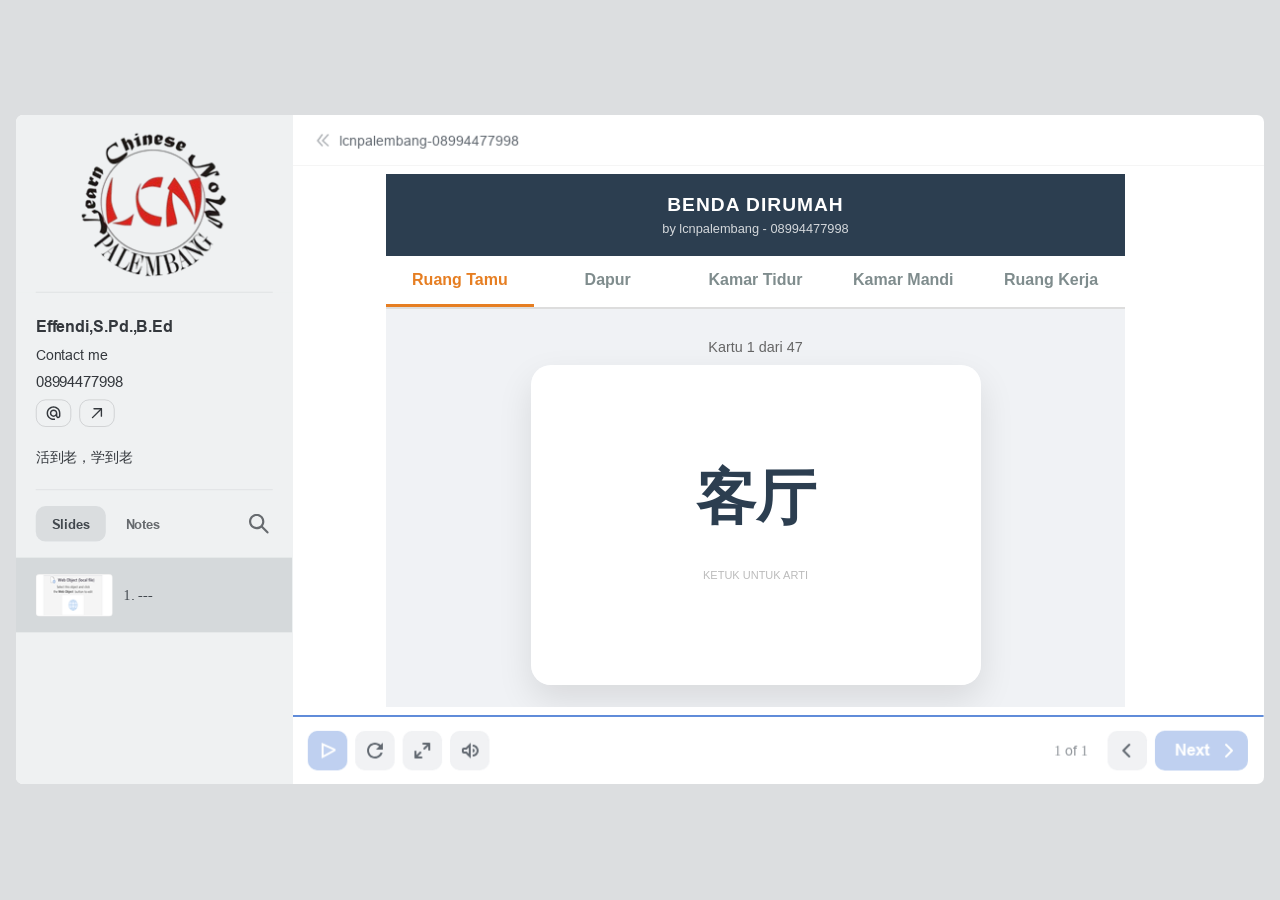
<file: index.html>
<!DOCTYPE html>
<!-- Created with iSpring --><!-- 1256 684 --><!--version 11.7.0.5 --><!--type html --><!--mainFolder ./ -->
<html style=background-color:#dcdee0;>
<head>
    <meta http-equiv="Content-Type" content="text/html;charset=utf-8"/><meta name="viewport" content="width=device-width,initial-scale=1,minimum-scale=1,maximum-scale=1,user-scalable=no"/><meta name="format-detection" content="telephone=no"/><meta name="apple-mobile-web-app-capable" content="yes"/><meta name="apple-mobile-web-app-status-bar-style" content="black"/><meta http-equiv="X-UA-Compatible" content="IE=edge"/><meta name="msapplication-tap-highlight" content="no"/><title>KOSAKATA BENDA</title><link rel="apple-touch-icon-precomposed" href="data/apple-touch-icon.png"/><link rel="shortcut icon" type="image/ico" href="data/favicon.ico"/><style>body {background-color:#dcdee0;}#spr0_4afc98 {display:none;}</style>
    
    
    <style>
		#playerView {
			position:absolute;
			-webkit-tap-highlight-color:rgba(0,0,0,0);
			-webkit-user-select:none;
			-moz-user-select:none;
			-webkit-touch-callout:none;
			-webkit-user-drag:none;
		}
		#playerView * {
			position:absolute;
		}
		#preloader {
			width: 50px;
			height: 50px;
			position: absolute;
			top: 0;
			left: 0;
			bottom: 0;
			right: 0;
			margin: auto;
			border-radius: 10px;
			background-color: rgba(0, 0, 0, 0.5);
		}

		#preloader::after {
			content: '';
			position: absolute;
			background: url([data-uri]);
			background-size: cover;
			top: 0;
			left: 0;
			bottom: 0;
			right: 0;
			animation: preloader_spin 1s infinite linear;
			-webkit-animation: preloader_spin 1s infinite linear;
		}

		@keyframes preloader_spin { 0% {transform: rotate(0deg);} 100% {transform: rotate(360deg);} }
		@-webkit-keyframes preloader_spin { 0% {-webkit-transform: rotate(0deg);} 100% {-webkit-transform: rotate(360deg);}}
    </style>
</head>
<body>
	<div id="preloader"></div>
	<script src="data/browsersupport.js?33B08F51"></script>
	<script src="data/player.js?33B08F51"></script>
    <div id="content"></div>
    <div id="spr0_4afc98"></div>
    <script>
		document.addEventListener("DOMContentLoaded", () => (function(startup){
			function start(savedPresentationState)
			{
				var presInfo = "eNq9WVtz4sgV/isqpabyYjMIgwHnIZGEsFWWEYuEPZOZLZVAjekdIbG64PVOUbV5y0N+x76lKg95S35NqjaVt/yFnNMtgYQAX2Y2vgHdX5/+zrVPy59FKl6In9VW+1xpNeXTriwpp021r512mt3OqaxJDa2vtRtKp7sWT8QEwNemJV/Ltiwo2qAnw+AUR/1psHR9spi4wf1pvdPtNpvtdrfbgfkH8aJ7Xj8R5+JFqwmvU4BPw4hYy8hpdqWzbkMC1HIlXjTq0vmJmCIlGscpTYgjSbV2re60focQ8eLDZzGAWW02I4FHT6za0KudKDXNg+nvYEINg8SdJsKCwMAEBv7993/88ue//eenP/33n3/55a8/8/eclDhPkmV88fHtx7cTmtT8x49vi1oAiOwo9of7hUv92jRccDZiUdH1tyeiKl58Fn38gzp4buKCzPA+rC2ZPNhUyiwhtc7Xz2SB5nUmvht8EteME7PBZ/ET/oGPSZSSE9HdGGe5hEUx+wiQswaz+Mz1Y8KG2bv1t+sTjg7iErp5HL0so8+ekJ0U0dIT6OVxNKq5Bc/KRM4ZmFuiKtkvg1vHwasiuHOcc7yPxmE02cPjMHpWQnefQE9K6PZx9CotoZ/QcuUV0VkOH0QnJd7t+n5rA1xclCIY4zwW12uWWp8xoPm4vxsFJ2KEwYXZ4CJylktd5/uiKCChY207lxvnbaWjnLZ7nf5ps9U6P1W0VvO0Xm/KitJS64qirjnjLGNjn3pEqn2Hvp3ujk6Zy+1yjifzxUTaJnm7w3K8eQaEvA170KN+slVryT4Sxhff1+p1iU03a+1mt91sSY1Os9VutBvkVJKwutDMLB++zUzHlfWyxXX+1cxW85LADU3ZO9CRiYjn7pLE2ZDF5d3yl8fs5RN/[base64]/8dAW2awEzs8J2HkkWjkejSFEJOwUoV+GMUsz2JId8WdfrqPwjTwcIhNgha/0fp9qd8APcKlO6UJJA1kW/K4xH7BMg29x0oTCtDgGCdBspUjTxO6IiVpvVav21NeJe0qXJGoLKynNbTWC4TZ5IekJAHs2jnrvVDCHrWaDbC/9kI5VYWeL8aARutLHLZ07w85vKf2NK3+1HrffSTRAQl99vUsCRWPnEvnnfaTu0d04UaPSpokYXCARKvfUXrd1wmqeqZVb7cV5UXSWL59KSUm5GvQqRj6eU7aFVGl8iw5MZmGgfeUyzBu+83XiqpS01r4/UJ5Vbe9itYBx72G0utyZI+QKp1nSFrjQREkUegP3YCw+17grui9m9AwuAk9hE4eLWwYsVlcRuF9ROJYcdlOJHAnPvHyQ2nB8ay9tOmC+DRg14R5+GC4E+Jvmt4VjSkszE9XhlBVrsq2RYbBAeiVD2d9N4yaacJEF5FDKDhDN41JEYiDEwihkZuQPdKHEVlVpY/IAw284ghTf5AuJiSKK+Nm4D9WhaD6UWmz29BPF0Tlxj5kiBlM990F9R8LLcaCBjT+RAM1jZNwQX9kvtHKpg+5STZOnNP7uQ+/yS0lD8TTYFdKNuQXqZ9Qn6zIhkjAtNuBxcSNpvPNpWYOmMCluRtZE+5tt0Ql5cQgs6RoCDzKip8HYULivc4suA1CDE5REunBLNw7cQsbhxvz7loxoYm/5TVhzol5/599yHlmAqZhGsUQsrDstiirqMKBvSDnYoq+F6WahJmp455DxZFVVbMsXTE0Rx7psmPIimY4iqxeO7bpKNqlPoBFl6GQwM+cCBNyT4OABvdCOGMDLI3A/YdlmbZt3jhDeaAZIEoJQbWFgKl5ZNFAvtUvZVs3B44yhvUDuDWJg03KC7m1joiwNNvWB5e4UJ5OoRrQCfWhvAgWSRJQ4PhiKDsa1p+ntLPN4UY1O1zu12vc001QaTTiGrGVSCv1aCgEbhQxpSrrCkYYaO/szBJoCCzGR9DDkXa7RWP9oGFa1de61geONpAZx2xYN3T7vXNjMu3tNAoEsLZbsh+rn8dkDczRjWyUhcxmz5YC7C1tYGsjZ3hl2ibXgCeUsJyHcLOtLENvOQPH7DuqOR7YueOEN9nM+EbRRm8wZN/Ypi1n/rXeVCTdwvA+V7FMPuKqOxn43sija66COtJgoOfc6fYVPiSNCJR2T3igyVygFjQ0kD9k5fopj+Y8O7lU25bVqxuwgNMz1TF7Y40VW7cNNGcvnKbYvFfAfR0tsQX2oXRWQPqNfFlCDek0SaMq0NAH10WcQYNPFRC3VgHFCx6D5SVEHg6zUNwYE6oJHnccp6oOyBqD7/owZc5mO8MYwWZQHsy341WaT5kDe2QaPBcd1TAtML8qD9GL1jGo9k4H240NiAnwmobbaT/QRJilvi/[base64]/V78SLaYTbXIjUl0EOLIhpGjBNf39wGv9MsrA365k67y7mi/1CELvWEeclnJlC3rzhyhxTVWMZkJ3Dh+gMsA2noFnRa3QdEwmSX0gWqCH1W7KEcPpmB3Mk02cjZo2FFmzsn8Dux65p1j83i3Q8H1Vm4wJSUnM+efgAc3AQFkKJJ1pwUuN1BbsVgp5jsIJpbC1QnzGrPmujrxXsOsf5/nfOFwhNjMo4oF5vswFaYuhob/yK3DCCIlgV2gavtEWNo3Y7C4LhsvEIFpyuoinC4aL2VZicLgXhLiZThwgdZDT38z1v/o9GUo7b0d4+Kec3dFgt9yv0DUo4W/T+mPGOVx8fyDhdq7N4IbeEgTFhx0S20vgVIuP+Fk8GXVwUd5Hd4Tg/AFGz6CSQJCWJijSV68saVCBzOCXu0lFod7EjnFuvs1zb5h8hVM/xTB45t/DR88n0HW+KmmYchDqJmKjplvwfVG8Ekc7+I0OCRYUcV/[base64]/30cwm6K5ijmDn8JN4DhXDBxGDnC9T3YNtYVmC48UYwDYp35bxptiqOTifswUC8i9tpkG1Z4TQKJtkwwcmsq9wqlj8dw3kdYuOVvRWeb3t7KzfhDk7oIi9ojHrmje29wWKtahym0XRLaAvEaxQkG2tyME6LrVcRlzuhqHdh+kBXXYRsMzsrAduLJnumwxdAj7/phA1T7vHG0AhdD2htwonfhbK0gIDlnwvhumJ3o/X6f5dRHJA=";
				PresentationPlayer.start(presInfo, "content", "playerView", onPlayerInit, savedPresentationState);
				function onPlayerInit(player)
				{
					(function(player){
	(function(player)
{
	function findConnector(win)
	{
		var retries = 0;
		while (!win.ispringPresentationConnector && win.parent && win.parent != win)
		{
			++retries;
			if (retries > 7)
			{
				return null;
			}

			win = win.parent;
		}
		return win.ispringPresentationConnector;
	}

	function getConnector()
	{
		var api = findConnector(window);
		if (!api && window.opener && (typeof(window.opener) != "undefined"))
		{
			api = findConnector(window.opener);
		}
		return api;
	}

	try
	{
		var connector = getConnector();
		if (connector)
		{
			connector.register(player);
		}
	}
	catch (e) {}
})(player);

})(player);

					var preloader = document.getElementById("preloader");
					preloader.parentNode.removeChild(preloader);
				}
			}

			if (startup)
				startup(start);
			else
				start();
		})());
    </script>
</body>
</html>
</file>
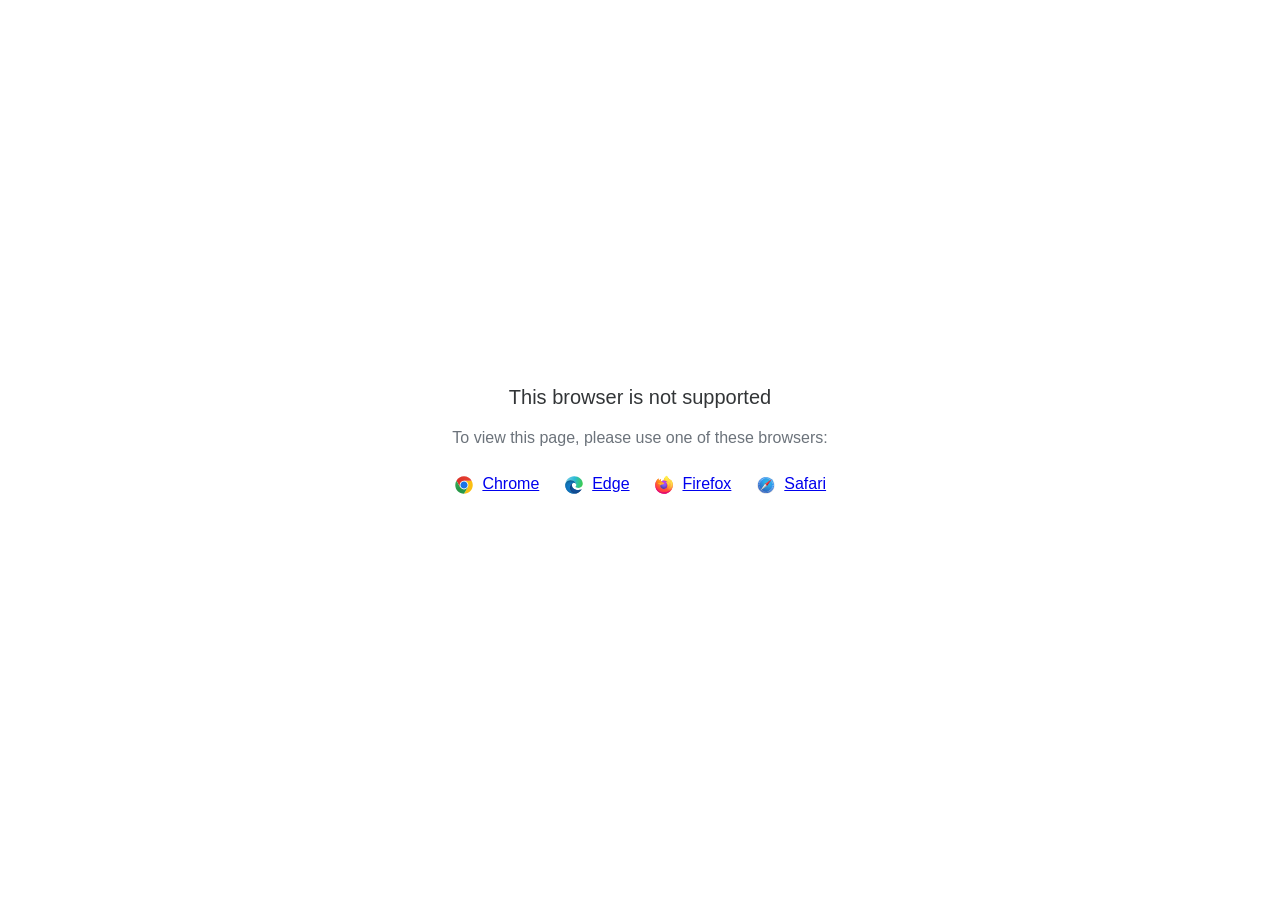
<file: data/html5-unsupported.html>
<html>
<head>
    <meta http-equiv="Content-Type" content="text/html;charset=utf-8"/>
    <meta name="viewport" content="width=device-width,initial-scale=1,maximum-scale=1">
    <meta name="format-detection" content="telephone=no">
    <meta name="apple-mobile-web-app-capable" content="yes">
    <meta name="apple-mobile-web-app-status-bar-style" content="black">
    <meta http-equiv="X-UA-Compatible" content="IE=edge">
    <meta name="msapplication-tap-highlight" content="no" />
    <title>Page Not Available</title>
    <style>
        body {
            background: #fff;
        }

        .banner {
            position: absolute;
            top: 50%;
            left: 50%;
            margin-left: -235px;
            margin-top: -67px;
            width: 470px;
            text-align: center;
            font-family: Roboto, Arial, Helvetica, sans-serif;
        }

        .title {
            margin-bottom: 16px;
            font-size: 20px;
            font-weight: 500;
            color: #323537;
            line-height: 28px;
        }

        .text {
            margin-bottom: 26px;
            font-size: 16px;
            color: #6C737B;
            line-height: 22px;
        }

        .browsers svg, .browsers a {
            display: inline-block;
            vertical-align: top;
        }

        .browsers a {
            font-size: 16px;
            margin-right: 20px;
            margin-left: 4px;
        }

        .browsers :last-child {
            margin-right: 0;
        }
    </style>
</head>
<body>
    <div class="banner">
        <div class="title">This browser is not supported</div>
        <div class="text">To view this page, please use one of these browsers:</div>
        <div class="browsers">
            <svg width="20" height="20" viewBox="0 0 20 20" fill="none" xmlns="http://www.w3.org/2000/svg">
                <path d="M10.0001 10.0001L13.789 12.1875L10.0001 18.7501C14.8326 18.7501 18.7501 14.8326 18.7501 10.0001C18.7501 8.40581 18.3216 6.91244 17.5766 5.625H10L10.0001 10.0001Z" fill="#FBBF12"/>
                <path d="M9.99999 1.25C6.76136 1.25 3.93585 3.01077 2.42285 5.6261L6.21103 12.1876L9.99999 10.0001V5.62507H17.5766C16.0634 3.01039 13.2382 1.25 9.99999 1.25Z" fill="url(#paint0_linear_579_2699)"/>
                <path d="M1.25005 10C1.25005 14.8325 5.16742 18.75 10 18.75L13.789 12.1875L10 10L6.21109 12.1875L2.42291 5.62598C1.67833 6.91306 1.25 8.40588 1.25 9.99988" fill="url(#paint1_linear_579_2699)"/>
                <path d="M14.3751 10.0001C14.3751 12.4163 12.4163 14.3751 10.0001 14.3751C7.58381 14.3751 5.625 12.4163 5.625 10.0001C5.625 7.58381 7.58381 5.625 10.0001 5.625C12.4163 5.625 14.3751 7.58381 14.3751 10.0001Z" fill="white"/>
                <path d="M13.5548 10.0001C13.5548 11.9633 11.9633 13.5548 10.0001 13.5548C8.03686 13.5548 6.44531 11.9633 6.44531 10.0001C6.44531 8.03686 8.03686 6.44531 10.0001 6.44531C11.9633 6.44531 13.5548 8.03686 13.5548 10.0001Z" fill="#1A73E8"/>
                <defs>
                    <linearGradient id="paint0_linear_579_2699" x1="5.04786" y1="6.71874" x2="12.965" y2="6.71874" gradientUnits="userSpaceOnUse">
                        <stop stop-color="#DB3328"/>
                        <stop offset="1" stop-color="#E53D30"/>
                    </linearGradient>
                    <linearGradient id="paint1_linear_579_2699" x1="4.58454" y1="7.18406" x2="7.82938" y2="12.8043" gradientUnits="userSpaceOnUse">
                        <stop stop-color="#32A651"/>
                        <stop offset="1" stop-color="#279847"/>
                    </linearGradient>
                </defs>
            </svg>
            <a href="https://www.google.com/chrome">Chrome</a>
            <svg width="20" height="20" viewBox="0 0 20 20" fill="none" xmlns="http://www.w3.org/2000/svg">
                <path d="M12.2449 9.92045C12.2449 8.25 10.5088 5.36648 6.59777 5.36648C2.68671 5.36648 1.25 8.62784 1.25 10.0199C1.25 5.0483 5.30074 1.25 10.1097 1.25C14.9188 1.25 18.75 4.84943 18.75 8.50852C18.75 11.7699 16.2956 12.9034 14.3002 12.9034C12.9832 12.9034 11.4866 12.4659 11.4866 11.7699C11.4866 11.233 12.2449 11.233 12.2449 9.92045Z" fill="url(#paint0_linear_579_2709)"/>
                <path d="M6.59777 5.36646C10.5088 5.36646 12.2449 8.24998 12.2449 9.92043C12.2449 9.93342 12.2448 9.94627 12.2446 9.95901C12.2249 8.84657 11.4738 7.79259 9.99002 7.79259C8.11431 7.79259 5.5801 10.338 5.91933 13.5C6.19087 16.031 8.33381 19.4261 12.9832 18.2329C12.9832 18.2329 12.1052 18.75 9.6508 18.75C5.30074 18.75 1.25 14.7727 1.25 10.2187C1.25 10.0981 1.25184 9.97975 1.25555 9.8637C1.35584 8.39889 2.82648 5.36646 6.59777 5.36646Z" fill="url(#paint1_linear_579_2709)"/>
                <path d="M6.59777 5.36646C10.5088 5.36646 12.2449 8.24998 12.2449 9.92043C12.2449 9.93342 12.2448 9.94627 12.2446 9.95901C12.2249 8.84657 11.4738 7.79259 9.99002 7.79259C8.11431 7.79259 5.5801 10.338 5.91933 13.5C6.19087 16.031 8.33381 19.4261 12.9832 18.2329C12.9832 18.2329 12.1052 18.75 9.6508 18.75C5.30074 18.75 1.25 14.7727 1.25 10.2187C1.25 10.0981 1.25184 9.97975 1.25555 9.8637C1.35584 8.39889 2.82648 5.36646 6.59777 5.36646Z" fill="url(#paint2_radial_579_2709)"/>
                <path d="M12.4415 18.4371C14.9324 17.7576 16.712 15.6377 17.0338 15.2101C17.393 14.7328 17.4928 14.4345 17.393 14.3351C17.2932 14.2357 17.1536 14.2555 16.7944 14.4345C16.4352 14.6135 14.32 15.4885 11.9056 14.7527C9.49107 14.0169 7.83486 12.1078 7.83486 9.99987C7.83486 8.36919 9.23166 7.79248 9.98993 7.79248C8.11422 7.79248 5.58001 10.3379 5.91923 13.4999C6.19077 16.0309 8.33371 19.426 12.9831 18.2328C12.9831 18.2328 12.821 18.3283 12.4415 18.4371Z" fill="#0E458A"/>
                <path d="M12.4415 18.4371C14.9324 17.7576 16.712 15.6377 17.0338 15.2101C17.393 14.7328 17.4928 14.4345 17.393 14.3351C17.2932 14.2357 17.1536 14.2555 16.7944 14.4345C16.4352 14.6135 14.32 15.4885 11.9056 14.7527C9.49107 14.0169 7.83486 12.1078 7.83486 9.99987C7.83486 8.36919 9.23166 7.79248 9.98993 7.79248C8.11422 7.79248 5.58001 10.3379 5.91923 13.4999C6.19077 16.0309 8.33371 19.426 12.9831 18.2328C12.9831 18.2328 12.821 18.3283 12.4415 18.4371Z" fill="url(#paint3_radial_579_2709)"/>
                <defs>
                    <linearGradient id="paint0_linear_579_2709" x1="17.7323" y1="11.5909" x2="0.61762" y2="7.54779" gradientUnits="userSpaceOnUse">
                        <stop stop-color="#3BCC50"/>
                        <stop offset="0.489583" stop-color="#2ABAD6"/>
                        <stop offset="1" stop-color="#7DCFE7"/>
                    </linearGradient>
                    <linearGradient id="paint1_linear_579_2709" x1="7.11659" y1="5.36646" x2="7.11659" y2="18.75" gradientUnits="userSpaceOnUse">
                        <stop stop-color="#035989"/>
                        <stop offset="0.265625" stop-color="#1175B6"/>
                        <stop offset="1" stop-color="#0470CF"/>
                    </linearGradient>
                    <radialGradient id="paint2_radial_579_2709" cx="0" cy="0" r="1" gradientUnits="userSpaceOnUse" gradientTransform="translate(6.83723 11.8693) rotate(59.2143) scale(5.92595 5.93561)">
                        <stop stop-color="#1284D8"/>
                        <stop offset="0.813899" stop-color="#1170B2" stop-opacity="0.767762"/>
                        <stop offset="1" stop-color="#0E649B" stop-opacity="0.65"/>
                    </radialGradient>
                    <radialGradient id="paint3_radial_579_2709" cx="0" cy="0" r="1" gradientUnits="userSpaceOnUse" gradientTransform="translate(11.6661 13.4999) rotate(77.9982) scale(4.79806 5.18015)">
                        <stop stop-color="#104890"/>
                        <stop offset="0.69943" stop-color="#12529E" stop-opacity="0.70624"/>
                        <stop offset="1" stop-color="#0E4584" stop-opacity="0.58"/>
                    </radialGradient>
                </defs>
            </svg>
            <a href="https://www.microsoft.com/edge">Edge</a>
            <svg width="20" height="20" viewBox="0 0 20 20" fill="none" xmlns="http://www.w3.org/2000/svg">
                <path d="M18.1191 6.70405C17.7385 5.78587 16.967 4.79462 16.3615 4.4815C16.8544 5.4501 17.1395 6.42162 17.2485 7.14652C17.2485 7.14652 17.2485 7.15163 17.2503 7.16113C16.2598 4.6861 14.5798 3.68791 13.2079 1.51504C13.1383 1.40543 13.069 1.29582 13.0012 1.17854C12.963 1.1124 12.932 1.05248 12.905 0.995851C12.8481 0.885984 12.8042 0.76987 12.7741 0.649844C12.7743 0.644144 12.7725 0.638558 12.7688 0.63417C12.7652 0.629782 12.7601 0.626904 12.7544 0.626094C12.749 0.624635 12.7434 0.624635 12.738 0.626094C12.7366 0.626756 12.7352 0.627617 12.734 0.628652C12.7318 0.628652 12.7296 0.63121 12.7274 0.63194L12.7311 0.627191C10.5302 1.91914 9.78353 4.30904 9.71499 5.5049C8.83549 5.56518 7.99455 5.88974 7.30189 6.43623C7.22949 6.37488 7.15379 6.31755 7.07512 6.26451C6.87551 5.56419 6.86708 4.82302 7.0507 4.11832C6.15057 4.52936 5.45059 5.17789 4.94165 5.75189H4.93764C4.5902 5.31089 4.61463 3.85634 4.63432 3.55272C4.63031 3.53372 4.37547 3.68535 4.34266 3.70837C4.03608 3.92756 3.7495 4.17357 3.48628 4.4435C3.18675 4.74784 2.9131 5.07672 2.66818 5.42671C2.1047 6.22702 1.70509 7.13132 1.49244 8.08735C1.48843 8.10635 1.48478 8.12608 1.48077 8.14544C1.46437 8.22254 1.40494 8.60946 1.39437 8.6935V8.71286C1.3169 9.11266 1.26865 9.5176 1.25 9.92444V9.96938C1.25 14.8186 5.17279 18.75 10.0114 18.75C14.345 18.75 17.943 15.5968 18.6477 11.455C18.6623 11.3428 18.6743 11.2295 18.6875 11.1163C18.8617 9.61022 18.6681 8.02743 18.1191 6.70405ZM8.02046 13.5774C8.06129 13.5968 8.09994 13.6183 8.14186 13.6373L8.14769 13.641C8.10577 13.6205 8.06311 13.5993 8.02082 13.5774H8.02046ZM17.251 7.16515V7.15675V7.16625V7.16515Z" fill="url(#paint0_linear_579_2717)"/>
                <path d="M18.119 6.704C17.7384 5.78582 16.9669 4.79457 16.3614 4.48145C16.8543 5.45005 17.1394 6.42157 17.2484 7.14647V7.16437C18.0752 9.41067 17.6246 11.695 16.9757 13.0907C15.9716 15.25 13.541 17.4635 9.73602 17.3557C5.62839 17.2388 2.0071 14.1802 1.33082 10.1776C1.20759 9.54586 1.33082 9.22543 1.39279 8.71281C1.31733 9.10778 1.28853 9.22214 1.25098 9.92439V9.96933C1.25098 14.8185 5.17377 18.7499 10.0124 18.7499C14.346 18.7499 17.944 15.5968 18.6487 11.4549C18.6633 11.3428 18.6753 11.2295 18.6884 11.1162C18.8616 9.61017 18.668 8.02738 18.119 6.704Z" fill="url(#paint1_radial_579_2717)"/>
                <path d="M18.119 6.704C17.7384 5.78582 16.9669 4.79457 16.3614 4.48145C16.8543 5.45005 17.1394 6.42157 17.2484 7.14647V7.16437C18.0752 9.41067 17.6246 11.695 16.9757 13.0907C15.9716 15.25 13.541 17.4635 9.73602 17.3557C5.62839 17.2388 2.0071 14.1802 1.33082 10.1776C1.20759 9.54586 1.33082 9.22543 1.39279 8.71281C1.31733 9.10778 1.28853 9.22214 1.25098 9.92439V9.96933C1.25098 14.8185 5.17377 18.7499 10.0124 18.7499C14.346 18.7499 17.944 15.5968 18.6487 11.4549C18.6633 11.3428 18.6753 11.2295 18.6884 11.1162C18.8616 9.61017 18.668 8.02738 18.119 6.704Z" fill="url(#paint2_radial_579_2717)"/>
                <path d="M13.8612 7.73587C13.8806 7.74939 13.8977 7.7629 13.9159 7.77642C13.696 7.38513 13.4221 7.02694 13.1022 6.71246C10.3788 3.98314 12.3884 0.794172 12.7271 0.631947L12.7307 0.627197C10.5298 1.91915 9.78314 4.30905 9.7146 5.50491C9.81668 5.49797 9.9184 5.4892 10.0223 5.4892C11.6647 5.4892 13.0953 6.39459 13.8612 7.73587Z" fill="url(#paint3_radial_579_2717)"/>
                <path d="M10.028 8.28118C10.0138 8.5004 9.24382 9.25307 8.97441 9.25307C6.48292 9.25307 6.07861 10.7635 6.07861 10.7635C6.18798 12.0357 7.07244 13.0833 8.14245 13.6375C8.19131 13.6627 8.24052 13.6854 8.28828 13.708C8.37396 13.7446 8.46 13.7811 8.54567 13.8136C8.91262 13.9433 9.29689 14.0172 9.68568 14.0329C14.0525 14.2382 14.8991 8.80001 11.7473 7.22087C12.5541 7.08021 13.3919 7.40575 13.8597 7.73495C13.0941 6.39367 11.6631 5.48828 10.0207 5.48828C9.91682 5.48828 9.81511 5.49705 9.71303 5.50399C8.83417 5.56502 7.99404 5.88994 7.30212 6.43642C7.43591 6.55005 7.58685 6.70131 7.90439 7.0148C8.5001 7.60378 10.0247 8.20993 10.028 8.28118Z" fill="url(#paint4_radial_579_2717)"/>
                <path d="M10.028 8.28118C10.0138 8.5004 9.24382 9.25307 8.97441 9.25307C6.48292 9.25307 6.07861 10.7635 6.07861 10.7635C6.18798 12.0357 7.07244 13.0833 8.14245 13.6375C8.19131 13.6627 8.24052 13.6854 8.28828 13.708C8.37396 13.7446 8.46 13.7811 8.54567 13.8136C8.91262 13.9433 9.29689 14.0172 9.68568 14.0329C14.0525 14.2382 14.8991 8.80001 11.7473 7.22087C12.5541 7.08021 13.3919 7.40575 13.8597 7.73495C13.0941 6.39367 11.6631 5.48828 10.0207 5.48828C9.91682 5.48828 9.81511 5.49705 9.71303 5.50399C8.83417 5.56502 7.99404 5.88994 7.30212 6.43642C7.43591 6.55005 7.58685 6.70131 7.90439 7.0148C8.5001 7.60378 10.0247 8.20993 10.028 8.28118Z" fill="url(#paint5_radial_579_2717)"/>
                <path d="M6.89479 6.14439C6.96588 6.19043 7.02421 6.22916 7.07708 6.2646C6.87746 5.56428 6.86903 4.82311 7.05265 4.11841C6.15252 4.52945 5.45255 5.17799 4.9436 5.75198C4.9848 5.75089 6.2557 5.72787 6.89479 6.14439Z" fill="url(#paint6_radial_579_2717)"/>
                <path d="M1.33119 10.1776C2.00747 14.1802 5.62876 17.2388 9.7393 17.3557C13.5443 17.4635 15.9735 15.25 16.979 13.0907C17.6279 11.6946 18.0785 9.41068 17.2517 7.16437V7.14756C17.2517 7.14976 17.2517 7.15268 17.2535 7.16218C17.5641 9.1962 16.532 11.1667 14.9184 12.4992C14.9167 12.5029 14.9152 12.5067 14.9137 12.5105C11.7692 15.0765 8.76042 14.0586 8.15123 13.6431C8.10893 13.6227 8.06628 13.6015 8.02399 13.5796C6.19056 12.7027 5.43334 11.0274 5.59558 9.5919C4.04797 9.5919 3.52007 8.28314 3.52007 8.28314C3.52007 8.28314 4.90982 7.29006 6.74143 8.1538C8.43778 8.95396 10.031 8.2835 10.031 8.28314C10.0277 8.21189 8.50304 7.60391 7.90842 7.01676C7.59088 6.70327 7.43995 6.55201 7.30615 6.43838C7.23375 6.37702 7.15805 6.3197 7.07939 6.26665C7.02725 6.23012 6.97001 6.19358 6.8971 6.14645C6.25801 5.72992 4.98711 5.75294 4.94518 5.75404H4.94117C4.59374 5.31303 4.61816 3.85849 4.63785 3.55487C4.63384 3.53587 4.379 3.68749 4.34619 3.71051C4.03961 3.92971 3.75303 4.17571 3.48981 4.44564C3.19028 4.74999 2.91663 5.07887 2.67171 5.42886C2.10823 6.22916 1.70862 7.13347 1.49597 8.08949C1.48904 8.1063 1.17734 9.47023 1.33119 10.1776Z" fill="url(#paint7_radial_579_2717)"/>
                <path d="M13.1024 6.71246C13.4222 7.02693 13.6962 7.38513 13.9161 7.77642C13.9616 7.81071 14.0055 7.8473 14.0473 7.88603C16.0335 9.71873 14.9945 12.3132 14.9154 12.4996C16.529 11.1671 17.5611 9.19662 17.2505 7.16259C16.2599 4.6861 14.58 3.68791 13.2081 1.51504C13.1385 1.40543 13.0692 1.29582 13.0014 1.17854C12.9631 1.1124 12.9321 1.05248 12.9051 0.995851C12.8483 0.885984 12.8044 0.76987 12.7742 0.649844C12.7745 0.644144 12.7726 0.638559 12.769 0.63417C12.7653 0.629782 12.7602 0.626904 12.7546 0.626094C12.7492 0.624635 12.7435 0.624635 12.7382 0.626094C12.7367 0.626756 12.7354 0.627617 12.7341 0.628652C12.732 0.628652 12.7298 0.63121 12.7276 0.63194C12.3885 0.794165 10.379 3.98313 13.1024 6.71246Z" fill="url(#paint8_radial_579_2717)"/>
                <path d="M14.0464 7.88413C14.0046 7.8454 13.9608 7.80882 13.9152 7.77452C13.8973 7.761 13.8787 7.74748 13.8605 7.73396C13.3928 7.40513 12.555 7.07922 11.7482 7.21989C14.8995 8.79902 14.0534 14.2372 9.68654 14.0319C9.29775 14.0163 8.91348 13.9424 8.54653 13.8126C8.46085 13.7805 8.37481 13.7451 8.28914 13.7071C8.23956 13.6844 8.19034 13.6618 8.14331 13.6365L8.14914 13.6402C8.75834 14.0567 11.7671 15.0746 14.9116 12.5075C14.9116 12.5075 14.9134 12.5028 14.9163 12.4962C14.9943 12.3132 16.0334 9.71866 14.0464 7.88413Z" fill="url(#paint9_radial_579_2717)"/>
                <path d="M6.07833 10.7635C6.07833 10.7635 6.48264 9.25306 8.97412 9.25306C9.24354 9.25306 10.0135 8.49966 10.0277 8.28117C10.0419 8.06268 8.43455 8.95199 6.7382 8.15183C4.90659 7.28809 3.51685 8.28117 3.51685 8.28117C3.51685 8.28117 4.04475 9.58993 5.59235 9.58993C5.43012 11.0255 6.18733 12.6992 8.02076 13.5776C8.06159 13.597 8.10024 13.6185 8.14217 13.6375C7.07215 13.0843 6.18879 12.0357 6.07833 10.7635Z" fill="url(#paint10_radial_579_2717)"/>
                <path d="M18.1191 6.70405C17.7385 5.78587 16.967 4.79462 16.3615 4.4815C16.8544 5.4501 17.1395 6.42162 17.2485 7.14652C17.2485 7.14652 17.2485 7.15163 17.2503 7.16113C16.2598 4.6861 14.5798 3.68791 13.2079 1.51504C13.1383 1.40543 13.069 1.29582 13.0012 1.17854C12.963 1.1124 12.932 1.05248 12.905 0.995851C12.8481 0.885984 12.8042 0.76987 12.7741 0.649844C12.7743 0.644144 12.7725 0.638558 12.7688 0.63417C12.7652 0.629782 12.7601 0.626904 12.7544 0.626094C12.749 0.624635 12.7434 0.624635 12.738 0.626094C12.7366 0.626756 12.7352 0.627617 12.734 0.628652C12.7318 0.628652 12.7296 0.63121 12.7274 0.63194L12.7311 0.627191C10.5302 1.91914 9.78353 4.30904 9.71499 5.5049C9.81707 5.49796 9.91878 5.48919 10.0227 5.48919C11.6651 5.48919 13.0957 6.39458 13.8616 7.73586C13.3939 7.40703 12.5561 7.08111 11.7493 7.22178C14.9007 8.80092 14.0545 14.2391 9.68764 14.0338C9.29885 14.0182 8.91458 13.9443 8.54763 13.8145C8.46196 13.7824 8.37592 13.747 8.29024 13.709C8.24066 13.6863 8.19144 13.6636 8.14441 13.6384L8.15025 13.6421C8.10796 13.6216 8.0653 13.6004 8.02301 13.5785C8.06384 13.5979 8.10249 13.6194 8.14441 13.6384C7.07221 13.0842 6.18885 12.0356 6.07839 10.7633C6.07839 10.7633 6.4827 9.25288 8.97418 9.25288C9.2436 9.25288 10.0136 8.49949 10.0278 8.28099C10.0245 8.20975 8.49987 7.60177 7.90525 7.01462C7.58771 6.70113 7.43678 6.54986 7.30298 6.43623C7.23058 6.37488 7.15488 6.31755 7.07622 6.26451C6.87661 5.56419 6.86817 4.82302 7.05179 4.11832C6.15166 4.52936 5.45169 5.17789 4.94275 5.75189H4.93874C4.5913 5.31089 4.61572 3.85634 4.63541 3.55272C4.6314 3.53372 4.37657 3.68535 4.34375 3.70837C4.03717 3.92756 3.75059 4.17357 3.48738 4.4435C3.18785 4.74784 2.9142 5.07672 2.66928 5.42671C2.1058 6.22702 1.70618 7.13132 1.49353 8.08735C1.48952 8.10635 1.48588 8.12608 1.48187 8.14544C1.46546 8.22254 1.39109 8.61494 1.38088 8.69898C1.38088 8.70556 1.38088 8.69277 1.38088 8.69898C1.31262 9.10444 1.26891 9.51368 1.25 9.92444V9.96938C1.25 14.8186 5.17279 18.75 10.0114 18.75C14.345 18.75 17.943 15.5968 18.6477 11.455C18.6623 11.3428 18.6743 11.2295 18.6875 11.1163C18.8617 9.61022 18.6681 8.02743 18.1191 6.70405ZM17.25 7.15492V7.16442V7.15492Z" fill="url(#paint11_linear_579_2717)"/>
                <defs>
                    <linearGradient id="paint0_linear_579_2717" x1="16.9594" y1="3.43288" x2="2.3837" y2="17.4648" gradientUnits="userSpaceOnUse">
                        <stop offset="0.05" stop-color="#FFF44F"/>
                        <stop offset="0.11" stop-color="#FFE847"/>
                        <stop offset="0.22" stop-color="#FFC830"/>
                        <stop offset="0.37" stop-color="#FF980E"/>
                        <stop offset="0.4" stop-color="#FF8B16"/>
                        <stop offset="0.46" stop-color="#FF672A"/>
                        <stop offset="0.53" stop-color="#FF3647"/>
                        <stop offset="0.7" stop-color="#E31587"/>
                    </linearGradient>
                    <radialGradient id="paint1_radial_579_2717" cx="0" cy="0" r="1" gradientUnits="userSpaceOnUse" gradientTransform="translate(16.287 2.63668) scale(18.2654 18.3055)">
                        <stop offset="0.13" stop-color="#FFBD4F"/>
                        <stop offset="0.19" stop-color="#FFAC31"/>
                        <stop offset="0.25" stop-color="#FF9D17"/>
                        <stop offset="0.28" stop-color="#FF980E"/>
                        <stop offset="0.4" stop-color="#FF563B"/>
                        <stop offset="0.47" stop-color="#FF3750"/>
                        <stop offset="0.71" stop-color="#F5156C"/>
                        <stop offset="0.78" stop-color="#EB0878"/>
                        <stop offset="0.86" stop-color="#E50080"/>
                    </radialGradient>
                    <radialGradient id="paint2_radial_579_2717" cx="0" cy="0" r="1" gradientUnits="userSpaceOnUse" gradientTransform="translate(9.61279 10.1202) scale(18.2654 18.3055)">
                        <stop offset="0.3" stop-color="#960E18"/>
                        <stop offset="0.35" stop-color="#B11927" stop-opacity="0.74"/>
                        <stop offset="0.43" stop-color="#DB293D" stop-opacity="0.34"/>
                        <stop offset="0.5" stop-color="#F5334B" stop-opacity="0.09"/>
                        <stop offset="0.53" stop-color="#FF3750" stop-opacity="0"/>
                    </radialGradient>
                    <radialGradient id="paint3_radial_579_2717" cx="0" cy="0" r="1" gradientUnits="userSpaceOnUse" gradientTransform="translate(11.8153 -1.51753) scale(13.2325 13.2615)">
                        <stop offset="0.13" stop-color="#FFF44F"/>
                        <stop offset="0.25" stop-color="#FFDC3E"/>
                        <stop offset="0.51" stop-color="#FF9D12"/>
                        <stop offset="0.53" stop-color="#FF980E"/>
                    </radialGradient>
                    <radialGradient id="paint4_radial_579_2717" cx="0" cy="0" r="1" gradientUnits="userSpaceOnUse" gradientTransform="translate(7.59304 14.9021) scale(8.69686 8.71594)">
                        <stop offset="0.35" stop-color="#3A8EE6"/>
                        <stop offset="0.47" stop-color="#5C79F0"/>
                        <stop offset="0.67" stop-color="#9059FF"/>
                        <stop offset="1" stop-color="#C139E6"/>
                    </radialGradient>
                    <radialGradient id="paint5_radial_579_2717" cx="0" cy="0" r="1" gradientUnits="userSpaceOnUse" gradientTransform="translate(9.87545 7.94492) rotate(-13.9265) scale(4.60823 5.42407)">
                        <stop offset="0.21" stop-color="#9059FF" stop-opacity="0"/>
                        <stop offset="0.28" stop-color="#8C4FF3" stop-opacity="0.06"/>
                        <stop offset="0.75" stop-color="#7716A8" stop-opacity="0.45"/>
                        <stop offset="0.97" stop-color="#6E008B" stop-opacity="0.6"/>
                    </radialGradient>
                    <radialGradient id="paint6_radial_579_2717" cx="0" cy="0" r="1" gradientUnits="userSpaceOnUse" gradientTransform="translate(9.38226 1.88781) scale(6.25678 6.27051)">
                        <stop stop-color="#FFE226"/>
                        <stop offset="0.12" stop-color="#FFDB27"/>
                        <stop offset="0.3" stop-color="#FFC82A"/>
                        <stop offset="0.5" stop-color="#FFA930"/>
                        <stop offset="0.73" stop-color="#FF7E37"/>
                        <stop offset="0.79" stop-color="#FF7139"/>
                    </radialGradient>
                    <radialGradient id="paint7_radial_579_2717" cx="0" cy="0" r="1" gradientUnits="userSpaceOnUse" gradientTransform="translate(14.3005 -2.08939) scale(26.6943 26.7529)">
                        <stop offset="0.11" stop-color="#FFF44F"/>
                        <stop offset="0.46" stop-color="#FF980E"/>
                        <stop offset="0.62" stop-color="#FF5634"/>
                        <stop offset="0.72" stop-color="#FF3647"/>
                        <stop offset="0.9" stop-color="#E31587"/>
                    </radialGradient>
                    <radialGradient id="paint8_radial_579_2717" cx="0" cy="0" r="1" gradientUnits="userSpaceOnUse" gradientTransform="translate(11.72 0.833589) rotate(84.2447) scale(19.4998 12.7839)">
                        <stop stop-color="#FFF44F"/>
                        <stop offset="0.06" stop-color="#FFE847"/>
                        <stop offset="0.17" stop-color="#FFC830"/>
                        <stop offset="0.3" stop-color="#FF980E"/>
                        <stop offset="0.36" stop-color="#FF8B16"/>
                        <stop offset="0.45" stop-color="#FF672A"/>
                        <stop offset="0.57" stop-color="#FF3647"/>
                        <stop offset="0.74" stop-color="#E31587"/>
                    </radialGradient>
                    <radialGradient id="paint9_radial_579_2717" cx="0" cy="0" r="1" gradientUnits="userSpaceOnUse" gradientTransform="translate(9.23484 4.20996) scale(16.6653 16.7019)">
                        <stop offset="0.14" stop-color="#FFF44F"/>
                        <stop offset="0.48" stop-color="#FF980E"/>
                        <stop offset="0.59" stop-color="#FF5634"/>
                        <stop offset="0.66" stop-color="#FF3647"/>
                        <stop offset="0.9" stop-color="#E31587"/>
                    </radialGradient>
                    <radialGradient id="paint10_radial_579_2717" cx="0" cy="0" r="1" gradientUnits="userSpaceOnUse" gradientTransform="translate(13.6341 5.18793) scale(18.2402 18.2803)">
                        <stop offset="0.09" stop-color="#FFF44F"/>
                        <stop offset="0.23" stop-color="#FFE141"/>
                        <stop offset="0.51" stop-color="#FFAF1E"/>
                        <stop offset="0.63" stop-color="#FF980E"/>
                    </radialGradient>
                    <linearGradient id="paint11_linear_579_2717" x1="16.7844" y1="3.35761" x2="4.38152" y2="15.7337" gradientUnits="userSpaceOnUse">
                        <stop offset="0.17" stop-color="#FFF44F" stop-opacity="0.8"/>
                        <stop offset="0.27" stop-color="#FFF44F" stop-opacity="0.63"/>
                        <stop offset="0.49" stop-color="#FFF44F" stop-opacity="0.22"/>
                        <stop offset="0.6" stop-color="#FFF44F" stop-opacity="0"/>
                    </linearGradient>
                </defs>
            </svg>
            <a href="https://www.mozilla.org/firefox">Firefox</a>
            <svg width="20" height="20" viewBox="0 0 20 20" fill="none" xmlns="http://www.w3.org/2000/svg">
                <path d="M10 18.75C14.8325 18.75 18.75 14.8325 18.75 10C18.75 5.16751 14.8325 1.25 10 1.25C5.16751 1.25 1.25 5.16751 1.25 10C1.25 14.8325 5.16751 18.75 10 18.75Z" fill="url(#paint0_linear_579_2734)"/>
                <path d="M10 18.0938C14.4701 18.0938 18.0938 14.4701 18.0938 10C18.0938 5.52995 14.4701 1.90625 10 1.90625C5.52995 1.90625 1.90625 5.52995 1.90625 10C1.90625 14.4701 5.52995 18.0938 10 18.0938Z" fill="url(#paint1_radial_579_2734)"/>
                <path d="M10.0137 3.87498C9.95897 3.87498 9.91113 3.83399 9.91113 3.7793V2.35057C9.91113 2.29588 9.95897 2.25488 10.0137 2.25488C10.0683 2.25488 10.1162 2.29588 10.1162 2.35057V3.7793C10.1093 3.83399 10.0683 3.87498 10.0137 3.87498Z" fill="#F3F3F3"/>
                <path d="M10.0137 3.88182C9.95214 3.88182 9.9043 3.83397 9.9043 3.77929V2.35058C9.9043 2.29589 9.95214 2.24805 10.0137 2.24805C10.0752 2.24805 10.123 2.29589 10.123 2.35058V3.77929C10.123 3.83397 10.0684 3.88182 10.0137 3.88182ZM10.0137 2.26167C9.96583 2.26167 9.91799 2.30273 9.91799 2.35058V3.77929C9.91799 3.82713 9.95898 3.8682 10.0137 3.8682C10.0615 3.8682 10.1093 3.82713 10.1093 3.77929V2.35058C10.1026 2.30273 10.0615 2.26167 10.0137 2.26167Z" fill="white"/>
                <path d="M10.6972 3.10941C10.6426 3.10257 10.6016 3.06157 10.6016 3.00688L10.6494 2.37108C10.6562 2.31646 10.7041 2.2754 10.7588 2.28224C10.8135 2.28909 10.8545 2.33015 10.8545 2.38484L10.8066 3.02057C10.7998 3.07526 10.7519 3.11626 10.6972 3.10948V3.10941Z" fill="#F3F3F3"/>
                <path d="M10.6973 3.1164C10.6357 3.10955 10.5947 3.06171 10.5947 3.00702L10.6426 2.37123C10.6494 2.31661 10.6973 2.26877 10.7588 2.27554C10.8203 2.28239 10.8613 2.3303 10.8613 2.38492L10.8135 3.02071C10.8066 3.08224 10.7588 3.12324 10.6973 3.1164ZM10.7588 2.28923C10.7109 2.28923 10.663 2.32346 10.663 2.3713L10.6152 3.00709C10.6152 3.05486 10.6494 3.09593 10.7041 3.10271C10.7519 3.10271 10.7998 3.06855 10.7998 3.02071L10.8476 2.38492C10.8476 2.33708 10.8066 2.29608 10.7587 2.28923H10.7588Z" fill="white"/>
                <path d="M11.2099 3.99815C11.1551 3.98447 11.121 3.93662 11.1278 3.88193L11.4081 2.48051C11.4218 2.4259 11.4696 2.39167 11.5243 2.40536C11.579 2.41905 11.6131 2.4669 11.6063 2.52158L11.326 3.923C11.3192 3.97078 11.2645 4.005 11.2098 3.99815H11.2099Z" fill="#F3F3F3"/>
                <path d="M11.2101 4.00462C11.1485 3.99093 11.1144 3.93625 11.1212 3.88156L11.4015 2.48016C11.4152 2.42554 11.4699 2.38447 11.5313 2.39816C11.5928 2.41185 11.6271 2.46654 11.6202 2.52123L11.34 3.92263C11.3263 3.97724 11.2716 4.01147 11.2101 4.00462ZM11.5313 2.41185C11.4835 2.40501 11.4356 2.43231 11.4219 2.48023L11.1418 3.88163C11.1349 3.9294 11.1622 3.97724 11.2169 3.991C11.2647 3.99778 11.3126 3.9704 11.3263 3.92256L11.6065 2.52123C11.6134 2.46654 11.5792 2.42554 11.5313 2.41185Z" fill="white"/>
                <path d="M12.0302 3.38287C12.0172 3.37973 12.0049 3.37405 11.9941 3.36617C11.9832 3.35828 11.9741 3.34834 11.9671 3.33691C11.9601 3.32548 11.9554 3.31279 11.9534 3.29956C11.9513 3.28633 11.9519 3.27282 11.955 3.2598L12.1259 2.64462C12.1395 2.58993 12.1942 2.56255 12.2489 2.57624C12.3036 2.58993 12.3378 2.64462 12.3242 2.69931L12.1532 3.31456C12.1395 3.36918 12.0849 3.39656 12.0302 3.38287Z" fill="#F3F3F3"/>
                <path d="M12.0302 3.38948C11.9756 3.37579 11.9346 3.31426 11.9551 3.25965L12.126 2.64433C12.1396 2.58972 12.2011 2.55549 12.2558 2.56918C12.3105 2.58287 12.3515 2.6444 12.331 2.69902L12.1601 3.31433C12.1464 3.36895 12.0918 3.40317 12.0303 3.38948H12.0302ZM12.2558 2.58972C12.208 2.57603 12.1533 2.6034 12.1396 2.65125L11.9688 3.26642C11.9551 3.31426 11.9824 3.36218 12.0371 3.37579C12.0849 3.38948 12.1396 3.36218 12.1533 3.31433L12.3242 2.69902C12.331 2.65125 12.3037 2.6034 12.2558 2.58964V2.58972Z" fill="white"/>
                <path d="M12.3652 4.34683C12.3105 4.3263 12.2901 4.26477 12.3105 4.21692L12.8574 2.89759C12.8778 2.84975 12.9394 2.82237 12.9872 2.84975C13.042 2.87021 13.0625 2.93181 13.042 2.97958L12.4951 4.29892C12.4746 4.34683 12.413 4.37414 12.3653 4.34683H12.3652Z" fill="#F3F3F3"/>
                <path d="M12.3653 4.35357C12.339 4.34356 12.3178 4.32354 12.3062 4.29791C12.2947 4.27227 12.2938 4.24311 12.3037 4.21681L12.8506 2.89746C12.8711 2.84277 12.9327 2.82224 12.9942 2.84277C13.0205 2.85278 13.0417 2.8728 13.0532 2.89843C13.0648 2.92407 13.0657 2.95323 13.0557 2.97953L12.5089 4.29888C12.4815 4.35357 12.4199 4.38088 12.3653 4.35357ZM12.9874 2.85646C12.9395 2.836 12.8848 2.85646 12.8643 2.90431L12.3174 4.22366C12.2969 4.2715 12.3243 4.31934 12.3721 4.33988C12.4199 4.36034 12.4746 4.33988 12.4952 4.29204L13.0421 2.97268C13.0557 2.93161 13.0352 2.87693 12.9874 2.85646Z" fill="white"/>
                <path d="M13.288 3.90926C13.2401 3.88188 13.2196 3.82719 13.2401 3.77935L13.5272 3.21202C13.5545 3.16411 13.6092 3.14358 13.6639 3.17095C13.7118 3.19833 13.7322 3.25302 13.7118 3.30079L13.4246 3.86819C13.3973 3.91603 13.3426 3.93664 13.2879 3.90926H13.288Z" fill="#F3F3F3"/>
                <path d="M13.288 3.91591C13.2332 3.88853 13.2128 3.827 13.2401 3.77231L13.5272 3.20498C13.5545 3.15022 13.6161 3.12975 13.6707 3.15706C13.7254 3.18444 13.746 3.24597 13.7186 3.30066L13.4315 3.868C13.4041 3.92268 13.3426 3.94322 13.2879 3.91584L13.288 3.91591ZM13.664 3.17075C13.6161 3.15029 13.5614 3.16391 13.5409 3.21175L13.2538 3.77916C13.2333 3.82015 13.2538 3.87484 13.2948 3.90222C13.3426 3.92268 13.3973 3.90906 13.4178 3.86122L13.705 3.29382C13.7254 3.25282 13.705 3.19813 13.664 3.17075Z" fill="white"/>
                <path d="M13.425 4.92103C13.3772 4.88688 13.3635 4.82534 13.3976 4.78435L14.1906 3.60168C14.2179 3.55383 14.2795 3.54699 14.3273 3.57437C14.3752 3.60852 14.3888 3.67005 14.3547 3.71105L13.5617 4.89372C13.5344 4.94156 13.4728 4.95525 13.425 4.92103Z" fill="#F3F3F3"/>
                <path d="M13.4248 4.92767C13.377 4.89352 13.3633 4.82514 13.3907 4.7773L14.1836 3.59466C14.2178 3.54682 14.2793 3.53313 14.334 3.56735C14.3818 3.60151 14.3955 3.66988 14.3682 3.71772L13.5752 4.90036C13.541 4.9482 13.4727 4.96182 13.4248 4.92767ZM14.3271 3.58104C14.2862 3.55367 14.2246 3.56051 14.1973 3.60151L13.4043 4.78414C13.377 4.82507 13.3906 4.87983 13.4317 4.90714C13.4727 4.93451 13.5342 4.92767 13.5615 4.88667L14.3545 3.71088C14.3818 3.66988 14.3682 3.60835 14.3271 3.58104Z" fill="white"/>
                <path d="M14.4229 4.66788C14.3819 4.63366 14.3683 4.57213 14.4024 4.53113L14.7989 4.0321C14.833 3.99117 14.8946 3.98425 14.9355 4.01848C14.9766 4.05263 14.9902 4.11416 14.956 4.15516L14.5596 4.65419C14.5255 4.69519 14.4639 4.70204 14.4229 4.66788H14.4229Z" fill="#F3F3F3"/>
                <path d="M14.4161 4.6747C14.3683 4.64047 14.3614 4.5721 14.3957 4.52425L14.7921 4.02528C14.8262 3.97736 14.8946 3.97052 14.9424 4.01159C14.9903 4.04574 14.9971 4.11412 14.9629 4.16196L14.5665 4.66101C14.5323 4.70885 14.464 4.7157 14.4161 4.6747ZM14.9287 4.02521C14.8878 3.99105 14.8331 3.9979 14.7989 4.0389L14.4024 4.53794C14.3751 4.57894 14.382 4.63363 14.4229 4.66778C14.464 4.70201 14.5186 4.69516 14.5528 4.65416L14.9493 4.15512C14.9767 4.11412 14.9697 4.05259 14.9288 4.02528L14.9287 4.02521Z" fill="white"/>
                <path d="M14.3545 5.69352C14.3135 5.65252 14.3135 5.59099 14.3545 5.55677L15.3661 4.55195C15.4072 4.51095 15.4686 4.51772 15.5029 4.55195C15.537 4.5861 15.5439 4.65447 15.5029 4.68863L14.4981 5.69352C14.457 5.73452 14.3955 5.73452 14.3545 5.69352Z" fill="#F3F3F3"/>
                <path d="M14.3477 5.70023C14.3279 5.68017 14.3169 5.65317 14.3169 5.62505C14.3169 5.59692 14.3279 5.56992 14.3477 5.54986L15.3594 4.54496C15.3794 4.52522 15.4064 4.51416 15.4346 4.51416C15.4627 4.51416 15.4898 4.52522 15.5098 4.54496C15.5295 4.56502 15.5406 4.59202 15.5406 4.62014C15.5406 4.64827 15.5295 4.67527 15.5098 4.69533L14.498 5.70016C14.478 5.71988 14.451 5.73093 14.4228 5.73093C14.3947 5.73093 14.3677 5.71988 14.3477 5.70016V5.70023ZM15.503 4.5518C15.4688 4.51758 15.4073 4.51758 15.3731 4.5518L14.3613 5.55663C14.3271 5.59086 14.3271 5.65239 14.3613 5.68654C14.3955 5.72077 14.457 5.72077 14.4912 5.68654L15.503 4.68171C15.5371 4.64749 15.5371 4.5928 15.503 4.5518Z" fill="white"/>
                <path d="M15.3798 5.63856C15.3456 5.59757 15.3456 5.53604 15.3866 5.50181L15.872 5.09171C15.9129 5.05755 15.9745 5.06433 16.0087 5.1054C16.0428 5.14639 16.0428 5.20792 16.0019 5.24207L15.5165 5.65225C15.4755 5.6864 15.4139 5.67956 15.3798 5.63856Z" fill="#F3F3F3"/>
                <path d="M15.373 5.64558C15.332 5.59774 15.3388 5.52936 15.3798 5.49521L15.8651 5.08502C15.9061 5.04402 15.9745 5.05087 16.0155 5.09871C16.0566 5.14655 16.0497 5.21493 16.0087 5.24908L15.5234 5.65927C15.4824 5.7002 15.414 5.69342 15.3731 5.64558H15.373ZM16.0019 5.10555C15.9677 5.06456 15.913 5.06456 15.8721 5.09186L15.3867 5.50205C15.3525 5.53621 15.3457 5.59089 15.3798 5.63189C15.414 5.67289 15.4687 5.67289 15.5097 5.64558L15.995 5.23539C16.036 5.20124 16.036 5.14655 16.0019 5.10555Z" fill="white"/>
                <path d="M15.1066 6.6229C15.0725 6.57505 15.0861 6.51352 15.134 6.48614L16.3234 5.6932C16.3712 5.66582 16.4327 5.67951 16.46 5.72058C16.4943 5.76842 16.4806 5.82995 16.4327 5.85726L15.2434 6.65021C15.2023 6.67758 15.1408 6.6639 15.1066 6.6229Z" fill="#F3F3F3"/>
                <path d="M15.0995 6.62311C15.0654 6.57527 15.0791 6.50689 15.1269 6.47274L16.3163 5.67974C16.3642 5.64559 16.4326 5.65928 16.4667 5.71397C16.5009 5.76181 16.4872 5.83018 16.4394 5.86427L15.25 6.65733C15.2021 6.69156 15.1338 6.67787 15.0995 6.62318V6.62311ZM16.453 5.72765C16.4257 5.68659 16.371 5.6729 16.33 5.70028L15.1405 6.4932C15.0996 6.52058 15.0858 6.57527 15.1201 6.62311C15.1474 6.66411 15.2021 6.6778 15.2431 6.65049L16.4326 5.85749C16.4736 5.82334 16.4804 5.76858 16.453 5.72765Z" fill="white"/>
                <path d="M16.125 6.76667C16.0977 6.71875 16.1114 6.65729 16.1592 6.62992L16.7129 6.31549C16.7608 6.28811 16.8223 6.30864 16.8496 6.35642C16.877 6.40433 16.8633 6.46579 16.8155 6.49317L16.2617 6.80766C16.2139 6.83497 16.1523 6.81451 16.125 6.7666L16.125 6.76667Z" fill="#F3F3F3"/>
                <path d="M16.1184 6.77347C16.0911 6.71878 16.1048 6.65725 16.1526 6.62994L16.7063 6.31549C16.7542 6.28811 16.8226 6.30865 16.8499 6.35642C16.8772 6.41118 16.8636 6.47271 16.8157 6.50002L16.262 6.81454C16.2141 6.84185 16.1458 6.82132 16.1184 6.77347ZM16.843 6.36333C16.8157 6.31549 16.761 6.3018 16.72 6.32911L16.1663 6.64363C16.1253 6.67094 16.1116 6.72563 16.1321 6.76663C16.1594 6.81447 16.2141 6.82816 16.2551 6.80085L16.8089 6.48633C16.8499 6.46587 16.8636 6.41118 16.843 6.36333Z" fill="white"/>
                <path d="M15.667 7.6758C15.6465 7.62111 15.667 7.56642 15.7216 7.54596L17.041 6.9991C17.0888 6.97856 17.1504 7.00587 17.1708 7.05371C17.1913 7.1084 17.1708 7.16308 17.1161 7.18355L15.7969 7.73041C15.749 7.75095 15.6875 7.73041 15.667 7.6758Z" fill="#F3F3F3"/>
                <path d="M15.6601 7.68255C15.6397 7.62793 15.6601 7.5664 15.7148 7.53903L17.0341 6.99218C17.0604 6.98227 17.0896 6.98318 17.1152 6.99471C17.1408 7.00624 17.1608 7.02746 17.1708 7.05371C17.1914 7.10839 17.1708 7.16992 17.1161 7.19723L15.7969 7.74408C15.7706 7.75401 15.7414 7.75312 15.7158 7.7416C15.6902 7.73008 15.6701 7.70887 15.6601 7.68262V7.68255ZM17.1572 7.06055C17.1367 7.01271 17.082 6.99218 17.041 7.00586L15.7217 7.55271C15.6738 7.57318 15.6533 7.62793 15.6738 7.67577C15.6943 7.72361 15.749 7.74415 15.79 7.73046L17.1093 7.18361C17.1572 7.16315 17.1777 7.10839 17.1572 7.06055Z" fill="white"/>
                <path d="M16.6308 8.0176C16.6104 7.96284 16.6377 7.90822 16.6923 7.88769L17.2938 7.6894C17.3417 7.66894 17.4032 7.70309 17.4169 7.75093C17.4374 7.80562 17.4101 7.86031 17.3554 7.88084L16.7539 8.07913C16.706 8.09959 16.6513 8.07228 16.6308 8.01753V8.0176Z" fill="#F3F3F3"/>
                <path d="M16.6239 8.02433C16.6034 7.96964 16.6307 7.9081 16.6923 7.88764L17.2938 7.68935C17.3485 7.66888 17.41 7.70304 17.4305 7.7578C17.451 7.81241 17.4237 7.87395 17.3621 7.89448L16.7606 8.09277C16.706 8.10639 16.6444 8.07901 16.6239 8.02433ZM17.4168 7.76464C17.4031 7.71673 17.3485 7.68935 17.3006 7.70304L16.6991 7.90133C16.6513 7.91495 16.6307 7.96964 16.6444 8.01755C16.6581 8.0654 16.7128 8.0927 16.7606 8.07901L17.3621 7.88079C17.41 7.86033 17.4305 7.81241 17.4168 7.76457V7.76464Z" fill="white"/>
                <path d="M16.0157 8.831C16.002 8.77632 16.0362 8.72163 16.0909 8.71479L17.4922 8.44138C17.5468 8.42769 17.5947 8.46868 17.6083 8.52337C17.622 8.57805 17.5879 8.63273 17.5332 8.63957L16.1319 8.91299C16.0772 8.91983 16.0225 8.88568 16.0156 8.831H16.0157Z" fill="#F3F3F3"/>
                <path d="M16.0019 8.83107C15.9882 8.76953 16.0292 8.71484 16.0839 8.70115L17.4853 8.42769C17.54 8.414 17.5947 8.45507 17.6083 8.51661C17.622 8.57807 17.581 8.63276 17.5263 8.64645L16.1249 8.91991C16.0703 8.9336 16.0155 8.8926 16.0019 8.831V8.83107ZM17.5947 8.52338C17.5879 8.47553 17.54 8.44138 17.4922 8.44822L16.0908 8.72168C16.0429 8.72853 16.0088 8.78315 16.0224 8.83107C16.0292 8.87891 16.0771 8.91307 16.125 8.90622L17.5263 8.63276C17.5742 8.61907 17.6083 8.57123 17.5947 8.52338Z" fill="white"/>
                <path d="M16.8908 9.35748C16.8839 9.30278 16.9181 9.25493 16.9728 9.24809L17.6016 9.17285C17.6563 9.16608 17.7042 9.20708 17.711 9.26178C17.7178 9.31647 17.6837 9.36432 17.629 9.37117L17.0001 9.44633C16.9522 9.45317 16.8975 9.41217 16.8907 9.35748H16.8908Z" fill="#F3F3F3"/>
                <path d="M16.8838 9.35764C16.877 9.29611 16.918 9.24143 16.9726 9.23458L17.6015 9.15944C17.6562 9.15259 17.7108 9.19359 17.7177 9.25512C17.7245 9.31664 17.6835 9.37133 17.6289 9.37817L16.9999 9.45332C16.9453 9.46016 16.8906 9.41917 16.8838 9.35764ZM17.7108 9.26196C17.7041 9.21412 17.6562 9.17305 17.6083 9.1799L16.9795 9.25512C16.9316 9.26196 16.8974 9.3098 16.9043 9.35764C16.9111 9.40548 16.959 9.44654 17.0068 9.4397L17.6357 9.36448C17.6835 9.35764 17.7177 9.3098 17.7109 9.26196H17.7108Z" fill="white"/>
                <path d="M16.1252 10.0205C16.1252 9.96581 16.1662 9.91797 16.2209 9.91797H17.6496C17.7043 9.91797 17.7453 9.96581 17.7453 10.0205C17.7453 10.0752 17.7043 10.123 17.6496 10.123H16.2209C16.1662 10.123 16.1252 10.0752 16.1252 10.0205Z" fill="#F3F3F3"/>
                <path d="M16.1184 10.0205C16.1184 9.95897 16.1663 9.91113 16.2209 9.91113H17.6497C17.7043 9.91113 17.7522 9.95897 17.7522 10.0205C17.7522 10.082 17.7043 10.1299 17.6497 10.1299H16.2209C16.1663 10.1299 16.1184 10.082 16.1184 10.0205ZM17.7385 10.0273C17.7385 9.97951 17.6975 9.93167 17.6496 9.93167H16.221C16.1732 9.93167 16.1321 9.97259 16.1321 10.0273C16.1321 10.0752 16.1732 10.123 16.221 10.123H17.6497C17.6976 10.1162 17.7386 10.0752 17.7386 10.0273H17.7385Z" fill="white"/>
                <path d="M16.8839 10.7109C16.8906 10.6562 16.9317 10.6152 16.9864 10.6152L17.6221 10.6631C17.6768 10.6699 17.7177 10.7178 17.7109 10.7724C17.7041 10.8271 17.6631 10.8681 17.6084 10.8681L16.9727 10.8203C16.9249 10.8134 16.8838 10.7656 16.8838 10.7109H16.8839Z" fill="#F3F3F3"/>
                <path d="M16.877 10.7109C16.8838 10.6494 16.9316 10.6084 16.9863 10.6084L17.6222 10.6562C17.6768 10.6631 17.7247 10.7109 17.7178 10.7725C17.711 10.834 17.6631 10.875 17.6084 10.875L16.9726 10.8271C16.918 10.8203 16.877 10.7656 16.877 10.7109ZM17.711 10.7725C17.7178 10.7246 17.6768 10.6768 17.629 10.6768L16.9931 10.6289C16.9453 10.6289 16.9043 10.6631 16.8974 10.7178C16.8906 10.7656 16.9316 10.8135 16.9795 10.8135L17.6153 10.8613C17.6631 10.8613 17.7042 10.8204 17.711 10.7725Z" fill="white"/>
                <path d="M16.0021 11.2098C16.0158 11.1551 16.0636 11.1209 16.1183 11.1278L17.5197 11.4081C17.5744 11.4217 17.6086 11.4696 17.5949 11.5243C17.5812 11.579 17.5334 11.6132 17.4787 11.6063L16.0772 11.3261C16.0294 11.3192 15.9952 11.2645 16.0021 11.2098Z" fill="#F3F3F3"/>
                <path d="M15.995 11.2101C16.0087 11.1486 16.0634 11.1144 16.1181 11.1212L17.5195 11.4015C17.5742 11.4152 17.6152 11.4698 17.6015 11.5314C17.5879 11.5929 17.5332 11.6271 17.4785 11.6203L16.077 11.34C16.0223 11.3263 15.9882 11.2716 15.995 11.2102V11.2101ZM17.5879 11.5314C17.5948 11.4835 17.5674 11.4357 17.5195 11.422L16.118 11.1417C16.0702 11.135 16.0223 11.1623 16.0086 11.217C16.0019 11.2648 16.0292 11.3126 16.0771 11.3263L17.4785 11.6066C17.5332 11.6134 17.5742 11.5792 17.5879 11.5314Z" fill="white"/>
                <path d="M16.6173 12.0302C16.6204 12.0171 16.6261 12.0049 16.634 11.9941C16.6419 11.9832 16.6518 11.9741 16.6632 11.9671C16.6747 11.9601 16.6873 11.9555 16.7006 11.9534C16.7138 11.9513 16.7273 11.9519 16.7403 11.955L17.3555 12.1259C17.4102 12.1395 17.4375 12.1943 17.4239 12.2489C17.4208 12.262 17.4151 12.2742 17.4072 12.2851C17.3994 12.2959 17.3894 12.3051 17.378 12.3121C17.3665 12.3191 17.3539 12.3237 17.3406 12.3258C17.3274 12.3279 17.3139 12.3273 17.3008 12.3242L16.6856 12.1532C16.6309 12.1395 16.6036 12.0848 16.6172 12.0302H16.6173Z" fill="#F3F3F3"/>
                <path d="M16.6104 12.0302C16.6241 11.9756 16.6856 11.9346 16.7403 11.9551L17.3555 12.1259C17.4102 12.1396 17.4445 12.2011 17.4308 12.2558C17.4171 12.3105 17.3555 12.3515 17.3009 12.331L16.6856 12.1601C16.6309 12.1464 16.5967 12.0918 16.6105 12.0303L16.6104 12.0302ZM17.4102 12.2558C17.4239 12.208 17.3965 12.1533 17.3487 12.1396L16.7335 11.9687C16.6856 11.955 16.6378 11.9824 16.6241 12.0371C16.6105 12.0849 16.6378 12.1396 16.6856 12.1533L17.3009 12.3242C17.3487 12.331 17.3965 12.3037 17.4102 12.2558Z" fill="white"/>
                <path d="M15.6533 12.3584C15.6738 12.3037 15.7354 12.2832 15.7832 12.3037L17.1025 12.8506C17.1504 12.871 17.1777 12.9326 17.1572 12.9804C17.1367 13.0352 17.0751 13.0556 17.0273 13.0352L15.708 12.4883C15.6533 12.4678 15.6328 12.4062 15.6533 12.3585V12.3584Z" fill="#F3F3F3"/>
                <path d="M15.6465 12.3516C15.6565 12.3253 15.6765 12.3041 15.7021 12.2926C15.7277 12.281 15.7569 12.2801 15.7832 12.2901L17.1025 12.8369C17.1572 12.8575 17.1777 12.919 17.1572 12.9806C17.1472 13.0068 17.1272 13.028 17.1015 13.0396C17.0759 13.0511 17.0467 13.052 17.0204 13.0421L15.7011 12.4952C15.6465 12.4678 15.626 12.4063 15.6465 12.3516ZM17.1435 12.9737C17.164 12.9259 17.1435 12.8712 17.0957 12.8506L15.7764 12.3037C15.7285 12.2833 15.6807 12.3106 15.6601 12.3584C15.6397 12.4063 15.6601 12.461 15.708 12.4815L17.0273 13.0284C17.0751 13.0421 17.1298 13.0216 17.1435 12.9737Z" fill="white"/>
                <path d="M16.0977 13.2811C16.1251 13.2333 16.1797 13.2127 16.2275 13.2333L16.7949 13.5204C16.8427 13.5409 16.8632 13.6024 16.8359 13.6571C16.8085 13.705 16.7539 13.7256 16.706 13.705L16.1388 13.4179C16.0909 13.3905 16.0703 13.329 16.0977 13.2811Z" fill="#F3F3F3"/>
                <path d="M16.0909 13.2742C16.1183 13.2196 16.1798 13.1991 16.2345 13.2264L16.8019 13.5135C16.8565 13.5409 16.8771 13.6024 16.8497 13.6571C16.8224 13.7118 16.7608 13.7323 16.7062 13.7049L16.1388 13.4178C16.0841 13.3974 16.0636 13.3289 16.0909 13.2742ZM16.8292 13.6502C16.8497 13.6024 16.836 13.5477 16.7882 13.5272L16.2208 13.2401C16.1797 13.2196 16.1251 13.2401 16.0977 13.2811C16.0773 13.3289 16.0909 13.3836 16.1387 13.4042L16.7061 13.6913C16.754 13.7118 16.8087 13.6981 16.8292 13.6502Z" fill="white"/>
                <path d="M15.0927 13.4111C15.1269 13.3632 15.1816 13.3496 15.2294 13.3837L16.4189 14.1767C16.4668 14.204 16.4736 14.2656 16.4463 14.3134C16.4121 14.3613 16.3574 14.3749 16.3095 14.3408L15.1201 13.5478C15.0722 13.5136 15.0585 13.4521 15.0927 13.4111Z" fill="#F3F3F3"/>
                <path d="M15.0858 13.4046C15.12 13.3567 15.1884 13.343 15.2363 13.3704L16.4257 14.1633C16.4736 14.1975 16.4873 14.259 16.4531 14.3137C16.4189 14.3616 16.3505 14.3752 16.3027 14.3479L15.1132 13.5549C15.0585 13.5208 15.0517 13.4524 15.0858 13.4046ZM16.4326 14.3068C16.4599 14.2659 16.4531 14.2043 16.4121 14.177L15.2226 13.384C15.1816 13.3567 15.1269 13.3704 15.0995 13.4114C15.0722 13.4524 15.079 13.5139 15.12 13.5412L16.3095 14.3342C16.3505 14.3616 16.4052 14.3479 16.4326 14.3069V14.3068Z" fill="white"/>
                <path d="M15.3456 14.4024C15.3798 14.3614 15.4413 14.3477 15.4823 14.382L15.9814 14.7716C16.0224 14.8057 16.0292 14.8673 15.995 14.9083C15.9609 14.9493 15.8994 14.963 15.8583 14.9288L15.3592 14.5391C15.3183 14.505 15.3114 14.4434 15.3456 14.4024Z" fill="#F3F3F3"/>
                <path d="M15.339 14.3954C15.3731 14.3475 15.4415 14.3407 15.4894 14.3749L15.9884 14.7645C16.0362 14.7987 16.0431 14.867 16.0088 14.9149C15.9747 14.9628 15.9063 14.9696 15.8585 14.9354L15.3595 14.5458C15.3116 14.5116 15.3048 14.4432 15.339 14.3954ZM15.9952 14.9081C16.0294 14.867 16.0225 14.8124 15.9815 14.7782L15.4825 14.3885C15.4415 14.3612 15.3868 14.3681 15.3527 14.409C15.3185 14.4501 15.3253 14.5048 15.3663 14.5389L15.8653 14.9286C15.9063 14.956 15.961 14.949 15.9951 14.9081H15.9952Z" fill="white"/>
                <path d="M14.3271 14.334C14.3682 14.293 14.4297 14.293 14.4639 14.334L15.4756 15.3388C15.5167 15.3799 15.5098 15.4414 15.4756 15.4755C15.4347 15.5165 15.3731 15.5165 15.3389 15.4755L14.3271 14.4707C14.293 14.4365 14.293 14.3681 14.3271 14.334Z" fill="#F3F3F3"/>
                <path d="M14.3271 14.3272C14.3472 14.3074 14.3742 14.2964 14.4024 14.2964C14.4305 14.2964 14.4575 14.3074 14.4776 14.3272L15.4893 15.332C15.5091 15.3521 15.5201 15.3791 15.5201 15.4072C15.5201 15.4354 15.5091 15.4624 15.4893 15.4824C15.4693 15.5022 15.4423 15.5132 15.4141 15.5132C15.386 15.5132 15.359 15.5022 15.3389 15.4824L14.3271 14.4776C14.2793 14.4366 14.2793 14.3683 14.3271 14.3272ZM15.4756 15.4687C15.5099 15.4346 15.5099 15.3731 15.4756 15.3389L14.4639 14.334C14.4297 14.2999 14.3682 14.2999 14.3341 14.334C14.2998 14.3682 14.2998 14.4297 14.3341 14.4639L15.3458 15.4687C15.3799 15.5098 15.4347 15.5098 15.4756 15.4687Z" fill="white"/>
                <path d="M14.3886 15.3525C14.4296 15.3183 14.4911 15.3183 14.5253 15.3593L14.9424 15.8378C14.9765 15.8789 14.9697 15.9404 14.9286 15.9746C14.8877 16.0087 14.8261 16.0087 14.7919 15.9677L14.3749 15.4892C14.3407 15.4551 14.3476 15.3935 14.3886 15.3525Z" fill="#F3F3F3"/>
                <path d="M14.3819 15.3525C14.4297 15.3115 14.4912 15.3183 14.5322 15.3593L14.9492 15.8378C14.9902 15.8789 14.9834 15.9472 14.9355 15.9882C14.8877 16.0292 14.8261 16.0224 14.7851 15.9814L14.3681 15.5029C14.334 15.4551 14.334 15.3867 14.3818 15.3525H14.3819ZM14.9287 15.9746C14.9697 15.9404 14.9697 15.8856 14.9424 15.8447L14.5253 15.3662C14.4912 15.332 14.4365 15.3252 14.3955 15.3593C14.3545 15.3935 14.3545 15.4482 14.3818 15.4891L14.7988 15.9677C14.833 16.0087 14.8877 16.0087 14.9287 15.9746H14.9287Z" fill="white"/>
                <path d="M13.4044 15.0927C13.4523 15.0585 13.5138 15.0722 13.5412 15.1201L14.3341 16.3026C14.3615 16.3505 14.3478 16.412 14.3068 16.4394C14.2589 16.4735 14.1974 16.4598 14.17 16.412L13.377 15.2294C13.3497 15.1816 13.3634 15.12 13.4044 15.0927H13.4044Z" fill="#F3F3F3"/>
                <path d="M13.4043 15.0859C13.4522 15.0517 13.5205 15.0654 13.5547 15.1132L14.3476 16.2958C14.3818 16.3436 14.3681 16.412 14.3135 16.4461C14.2656 16.4803 14.1973 16.4666 14.163 16.4188L13.3702 15.2362C13.336 15.1816 13.3497 15.1201 13.4043 15.0859V15.0859ZM14.3066 16.4325C14.3476 16.4051 14.3613 16.3504 14.3339 16.3094L13.5411 15.1268C13.5137 15.0859 13.459 15.079 13.4112 15.1064C13.3702 15.1337 13.3565 15.1884 13.3839 15.2294L14.1767 16.412C14.2041 16.4461 14.2656 16.4598 14.3066 16.4324L14.3066 16.4325Z" fill="white"/>
                <path d="M13.2607 16.1047C13.3085 16.0774 13.3701 16.0911 13.3974 16.139L13.7119 16.6927C13.7392 16.7405 13.7186 16.8021 13.6708 16.8294C13.623 16.8567 13.5614 16.8431 13.5341 16.7952L13.2197 16.2415C13.1992 16.1936 13.2128 16.1321 13.2606 16.1048L13.2607 16.1047Z" fill="#F3F3F3"/>
                <path d="M13.2607 16.0977C13.3154 16.0703 13.377 16.084 13.4043 16.1319L13.7187 16.6856C13.7461 16.7335 13.7324 16.8019 13.6778 16.8292C13.623 16.8566 13.5615 16.8429 13.5342 16.795L13.2197 16.2412C13.1924 16.1934 13.2061 16.1319 13.2607 16.0977H13.2607ZM13.6709 16.8224C13.7119 16.795 13.7324 16.7403 13.7051 16.6993L13.3907 16.1455C13.3633 16.1045 13.3086 16.0909 13.2676 16.1113C13.2265 16.1387 13.2061 16.1934 13.2334 16.2344L13.5479 16.7882C13.5683 16.8292 13.6299 16.8497 13.6709 16.8223V16.8224Z" fill="white"/>
                <path d="M12.3516 15.6534C12.4063 15.6329 12.4609 15.6534 12.4815 15.7012L13.0352 17.0206C13.0557 17.0684 13.0284 17.1299 12.9805 17.1504C12.9327 17.1709 12.8711 17.1504 12.8507 17.1026L12.2969 15.7833C12.2764 15.7354 12.3037 15.6739 12.3516 15.6534Z" fill="#F3F3F3"/>
                <path d="M12.3515 15.6465C12.4062 15.626 12.4677 15.6465 12.4951 15.7011L13.0488 17.0205C13.0587 17.0468 13.0578 17.0759 13.0462 17.1015C13.0347 17.1272 13.0135 17.1472 12.9872 17.1572C12.9326 17.1777 12.871 17.1572 12.8437 17.1025L12.29 15.7832C12.2695 15.7353 12.2969 15.6738 12.3515 15.6465ZM12.9736 17.1436C13.0214 17.123 13.0419 17.0683 13.0214 17.0273L12.4677 15.708C12.4472 15.6601 12.3925 15.6396 12.3447 15.6601C12.2969 15.6806 12.2763 15.7353 12.2969 15.7764L12.8505 17.0957C12.8779 17.1436 12.9257 17.164 12.9736 17.1436Z" fill="white"/>
                <path d="M12.0165 16.624C12.0713 16.6035 12.1259 16.6308 12.1464 16.6855L12.3447 17.2871C12.3652 17.3349 12.331 17.3965 12.2832 17.4101C12.2285 17.4306 12.1738 17.4033 12.1533 17.3486L11.955 16.747C11.9346 16.6992 11.9619 16.6445 12.0166 16.624H12.0165Z" fill="#F3F3F3"/>
                <path d="M12.0099 16.6172C12.0362 16.6073 12.0653 16.6082 12.0909 16.6197C12.1165 16.6312 12.1366 16.6525 12.1466 16.6787L12.3449 17.2802C12.3653 17.3349 12.3312 17.3965 12.2764 17.417C12.2501 17.4269 12.221 17.426 12.1954 17.4144C12.1697 17.4029 12.1497 17.3817 12.1397 17.3555L11.9415 16.7539C11.9278 16.6992 11.9552 16.6377 12.0099 16.6172ZM12.2765 17.4032C12.3243 17.3896 12.3517 17.3349 12.338 17.2871L12.1397 16.6855C12.1261 16.6377 12.0714 16.6172 12.0236 16.6309C11.9756 16.6446 11.9483 16.6992 11.962 16.7471L12.1603 17.3486C12.1637 17.3602 12.1696 17.371 12.1775 17.3801C12.1855 17.3893 12.1952 17.3967 12.2062 17.4019C12.2171 17.407 12.2291 17.4098 12.2412 17.4101C12.2533 17.4103 12.2653 17.408 12.2765 17.4033V17.4032Z" fill="white"/>
                <path d="M11.21 16.0018C11.2646 15.9881 11.3193 16.0223 11.3261 16.077L11.6133 17.4784C11.627 17.533 11.5859 17.5809 11.5312 17.5946C11.4766 17.6083 11.4218 17.5741 11.415 17.5194L11.1278 16.118C11.121 16.0701 11.1552 16.0154 11.2099 16.0017L11.21 16.0018Z" fill="#F3F3F3"/>
                <path d="M11.2101 15.9951C11.2715 15.9814 11.3262 16.0224 11.3399 16.0771L11.627 17.4787C11.6407 17.5333 11.5996 17.5948 11.5449 17.6017C11.4834 17.6154 11.4287 17.5744 11.4151 17.5197L11.128 16.1181C11.1144 16.0634 11.1486 16.0088 11.21 15.9951L11.2101 15.9951ZM11.5313 17.588C11.5792 17.5812 11.6133 17.5333 11.6065 17.4786L11.3194 16.0771C11.3126 16.0293 11.2579 15.9951 11.21 16.0088C11.1622 16.0156 11.128 16.0634 11.1349 16.1181L11.422 17.5197C11.4356 17.5675 11.4834 17.5948 11.5313 17.5881L11.5313 17.588Z" fill="white"/>
                <path d="M10.6904 16.8905C10.7451 16.8837 10.7929 16.9179 10.8066 16.9726L10.8886 17.6014C10.8955 17.6561 10.8545 17.704 10.7997 17.7108C10.7451 17.7176 10.6973 17.6835 10.6836 17.6288L10.6016 16.9999C10.5947 16.9452 10.6357 16.8974 10.6904 16.8905Z" fill="#F3F3F3"/>
                <path d="M10.6902 16.8835C10.7518 16.8768 10.8065 16.9178 10.8133 16.9725L10.8954 17.6014C10.9022 17.6561 10.8612 17.7107 10.7997 17.7176C10.7381 17.7244 10.6834 17.6834 10.6765 17.6287L10.5945 16.9998C10.5876 16.9451 10.6287 16.8904 10.6902 16.8835ZM10.7928 17.7039C10.8407 17.6971 10.8818 17.6492 10.8749 17.6014L10.7928 16.9725C10.786 16.9246 10.7381 16.8904 10.6902 16.8972C10.6424 16.9041 10.6013 16.9519 10.6081 16.9998L10.6902 17.6287C10.6971 17.6766 10.7449 17.7107 10.7928 17.7039Z" fill="white"/>
                <path d="M9.98631 16.125C10.041 16.125 10.0888 16.1661 10.0888 16.2208V17.6494C10.0888 17.7041 10.041 17.7452 9.98631 17.7452C9.93163 17.7452 9.88379 17.7041 9.88379 17.6494V16.2208C9.89063 16.1661 9.93163 16.125 9.98631 16.125Z" fill="#F3F3F3"/>
                <path d="M9.98632 16.1182C10.0479 16.1182 10.0957 16.166 10.0957 16.2207V17.6494C10.0957 17.7041 10.0479 17.7519 9.98632 17.7519C9.92479 17.7519 9.87695 17.7041 9.87695 17.6494V16.2208C9.87695 16.1661 9.93164 16.1182 9.98632 16.1182ZM9.98632 17.7383C10.0342 17.7383 10.082 17.6973 10.082 17.6494V16.2208C10.082 16.1729 10.041 16.1319 9.98632 16.1319C9.93848 16.1319 9.89064 16.1729 9.89064 16.2208V17.6494C9.89742 17.6973 9.93848 17.7383 9.98632 17.7383Z" fill="white"/>
                <path d="M9.30272 16.8906C9.35741 16.8975 9.39841 16.9385 9.39841 16.9932L9.35057 17.6289C9.34379 17.6836 9.29588 17.7246 9.24119 17.7179C9.18651 17.7109 9.14551 17.6699 9.14551 17.6153L9.19335 16.9795C9.20019 16.9249 9.24804 16.8838 9.30272 16.8906Z" fill="#F3F3F3"/>
                <path d="M9.30273 16.8835C9.36427 16.8904 9.40526 16.9382 9.40526 16.9929L9.35742 17.6287C9.35058 17.6834 9.30273 17.7313 9.2412 17.7244C9.17974 17.7176 9.13867 17.6697 9.13867 17.615L9.18651 16.9792C9.19336 16.9178 9.2412 16.8768 9.30273 16.8835ZM9.2412 17.7107C9.28904 17.7107 9.33696 17.6766 9.33696 17.6287L9.3848 16.9929C9.3848 16.9451 9.35058 16.9041 9.29589 16.8972C9.24805 16.8972 9.2002 16.9314 9.2002 16.9793L9.15236 17.615C9.15236 17.6629 9.19336 17.704 9.24127 17.7107H9.2412Z" fill="white"/>
                <path d="M8.78993 16.0019C8.84461 16.0155 8.87877 16.0633 8.87192 16.118L8.59165 17.5195C8.57796 17.5742 8.53012 17.6085 8.47544 17.5947C8.42075 17.5811 8.3866 17.5332 8.39345 17.4785L8.67372 16.077C8.68056 16.0292 8.73524 15.995 8.78993 16.0019Z" fill="#F3F3F3"/>
                <path d="M8.79021 15.995C8.85167 16.0086 8.88589 16.0634 8.87905 16.118L8.59876 17.5195C8.58507 17.5742 8.53039 17.6152 8.46893 17.6015C8.40739 17.5878 8.37317 17.5331 8.38001 17.4784L8.6603 16.077C8.67399 16.0223 8.72867 15.9881 8.79014 15.995L8.79021 15.995ZM8.46893 17.5878C8.51677 17.5946 8.56461 17.5673 8.5783 17.5195L8.85851 16.118C8.86536 16.0702 8.83805 16.0223 8.78336 16.0086C8.73552 16.0019 8.68768 16.0292 8.67399 16.0771L8.3937 17.4784C8.38686 17.5331 8.42101 17.5742 8.46893 17.5878Z" fill="white"/>
                <path d="M7.96987 16.6172C8.02462 16.6309 8.05878 16.6856 8.04509 16.7403L7.87418 17.3555C7.86056 17.4102 7.80587 17.4375 7.75118 17.4238C7.73816 17.4207 7.72588 17.415 7.71504 17.4072C7.70421 17.3993 7.69504 17.3893 7.68805 17.3779C7.68106 17.3665 7.6764 17.3538 7.67432 17.3406C7.67225 17.3273 7.67281 17.3138 7.67596 17.3008L7.84687 16.6856C7.86056 16.6309 7.91525 16.6036 7.96994 16.6172H7.96987Z" fill="#F3F3F3"/>
                <path d="M7.96967 16.6105C8.02442 16.6241 8.06542 16.6857 8.04488 16.7403L7.87398 17.3556C7.86036 17.4103 7.79883 17.4445 7.74415 17.4307C7.68946 17.4171 7.64847 17.3556 7.66893 17.3009L7.83983 16.6857C7.85352 16.631 7.90821 16.5968 7.96967 16.6104V16.6105ZM7.74415 17.4103C7.79199 17.424 7.84668 17.3966 7.86036 17.3487L8.0312 16.7335C8.04488 16.6857 8.01758 16.6378 7.96289 16.6241C7.91505 16.6104 7.86036 16.6378 7.84668 16.6857L7.67577 17.3009C7.66893 17.3487 7.69624 17.3966 7.74415 17.4103Z" fill="white"/>
                <path d="M7.63459 15.6532C7.68928 15.6737 7.70974 15.7352 7.68928 15.7831L7.14242 17.1024C7.12195 17.1503 7.06035 17.1776 7.01258 17.1503C6.96467 17.1229 6.93729 17.0682 6.95783 17.0204L7.50469 15.7011C7.52515 15.6532 7.58675 15.6258 7.63452 15.6532H7.63459Z" fill="#F3F3F3"/>
                <path d="M7.63481 15.6465C7.66108 15.6565 7.68231 15.6765 7.69384 15.7021C7.70537 15.7277 7.70627 15.7569 7.69634 15.7832L7.14946 17.1025C7.12892 17.1572 7.06739 17.1777 7.00586 17.1572C6.97961 17.1471 6.95839 17.1271 6.94686 17.1015C6.93533 17.0759 6.93442 17.0468 6.94432 17.0205L7.49121 15.7011C7.51859 15.6465 7.58012 15.6191 7.63481 15.6465ZM7.0127 17.1435C7.06055 17.164 7.11523 17.1435 7.13577 17.0957L7.68265 15.7764C7.70312 15.7285 7.67581 15.6806 7.62797 15.6601C7.58012 15.6397 7.52543 15.6601 7.5049 15.708L6.95801 17.0273C6.94432 17.0683 6.96486 17.123 7.0127 17.1435Z" fill="white"/>
                <path d="M6.71205 16.0911C6.75989 16.1184 6.78035 16.1731 6.75989 16.2209L6.47277 16.7882C6.44539 16.8361 6.3907 16.8566 6.33602 16.8292C6.28817 16.8019 6.26771 16.7472 6.28817 16.6994L6.57536 16.1322C6.60267 16.0843 6.65736 16.0637 6.71205 16.0911Z" fill="#F3F3F3"/>
                <path d="M6.71201 16.0841C6.7667 16.1114 6.78716 16.173 6.75986 16.2276L6.47273 16.7949C6.44535 16.8496 6.38382 16.8702 6.32921 16.8428C6.27452 16.8155 6.25398 16.7539 6.28136 16.6993L6.56842 16.132C6.5958 16.0772 6.65733 16.0568 6.71201 16.0841ZM6.33605 16.8292C6.38389 16.8496 6.43858 16.8359 6.45904 16.7881L6.74617 16.2208C6.76663 16.1797 6.74617 16.1251 6.70517 16.0978C6.65733 16.0773 6.60264 16.0909 6.58211 16.1387L6.29498 16.706C6.27452 16.7471 6.29498 16.8018 6.33605 16.8291V16.8292Z" fill="white"/>
                <path d="M6.5751 15.0791C6.62295 15.1133 6.63664 15.1748 6.60248 15.2158L5.80949 16.3985C5.78218 16.4463 5.72058 16.4532 5.6728 16.4259C5.62496 16.3916 5.61127 16.3302 5.64543 16.2891L6.43842 15.1063C6.46573 15.0586 6.52726 15.0449 6.5751 15.079V15.0791Z" fill="#F3F3F3"/>
                <path d="M6.57523 15.0724C6.62308 15.1067 6.63677 15.175 6.60939 15.2229L5.81643 16.4056C5.78227 16.4533 5.72074 16.467 5.66605 16.4329C5.61821 16.3986 5.60452 16.3303 5.63183 16.2824L6.42485 15.0998C6.45901 15.052 6.52739 15.0383 6.57523 15.0724ZM5.6729 16.4192C5.71383 16.4465 5.77543 16.4396 5.80274 16.3987L6.59577 15.216C6.62308 15.175 6.60946 15.1203 6.56839 15.093C6.52739 15.0657 6.46585 15.0725 6.43854 15.1134L5.64552 16.2893C5.61821 16.3303 5.63183 16.3918 5.6729 16.4191V16.4192Z" fill="white"/>
                <path d="M5.57717 15.332C5.61823 15.3661 5.63185 15.4276 5.5977 15.4686L5.2012 15.9676C5.16705 16.0086 5.10552 16.0155 5.06452 15.9813C5.02353 15.9472 5.00984 15.8856 5.04406 15.8446L5.44048 15.3456C5.47464 15.3046 5.53617 15.2977 5.57717 15.332Z" fill="#F3F3F3"/>
                <path d="M5.58408 15.325C5.63192 15.3592 5.63877 15.4276 5.60454 15.4754L5.2081 15.9745C5.17395 16.0223 5.10557 16.0292 5.05773 15.9882C5.00989 15.9539 5.00304 15.8856 5.03726 15.8377L5.4337 15.3387C5.46786 15.2908 5.53623 15.284 5.58408 15.325ZM5.07142 15.9745C5.11235 16.0086 5.16711 16.0018 5.20126 15.9608L5.59777 15.4617C5.62515 15.4208 5.61823 15.366 5.5773 15.3319C5.53623 15.2977 5.48155 15.3045 5.44739 15.3456L5.05088 15.8446C5.02357 15.8856 5.03042 15.9471 5.07135 15.9745H5.07142Z" fill="white"/>
                <path d="M5.64539 14.3067C5.68639 14.3476 5.68639 14.4092 5.64539 14.4434L4.63374 15.4482C4.59267 15.4893 4.53121 15.4824 4.49699 15.4482C4.46284 15.414 4.45599 15.3457 4.49699 15.3115L5.5018 14.3067C5.54286 14.2656 5.60439 14.2656 5.64539 14.3067Z" fill="#F3F3F3"/>
                <path d="M5.65229 14.2998C5.67198 14.3199 5.68302 14.3469 5.68302 14.375C5.68302 14.4031 5.67198 14.4301 5.65229 14.4501L4.64057 15.4551C4.62051 15.4748 4.59353 15.4858 4.56542 15.4858C4.53731 15.4858 4.51033 15.4748 4.49027 15.4551C4.47053 15.4351 4.45947 15.408 4.45947 15.3799C4.45947 15.3518 4.47053 15.3247 4.49027 15.3047L5.50192 14.2998C5.52198 14.2801 5.54898 14.269 5.57711 14.269C5.60523 14.269 5.63223 14.2801 5.65229 14.2998ZM4.49704 15.4482C4.5312 15.4824 4.59273 15.4824 4.62688 15.4482L5.6386 14.4433C5.67282 14.4091 5.67282 14.3476 5.6386 14.3134C5.60445 14.2792 5.54292 14.2792 5.50877 14.3134L4.49704 15.3183C4.46289 15.3524 4.46289 15.4072 4.49704 15.4481V15.4482Z" fill="white"/>
                <path d="M4.62007 14.3615C4.65422 14.4025 4.65422 14.4641 4.61322 14.4982L4.12788 14.9085C4.08688 14.9426 4.02535 14.9358 3.99113 14.8948C3.95697 14.8537 3.95697 14.7922 3.99797 14.758L4.48331 14.3478C4.52438 14.3136 4.58584 14.3205 4.62007 14.3615Z" fill="#F3F3F3"/>
                <path d="M4.62695 14.3545C4.66795 14.4024 4.6611 14.4707 4.62011 14.5049L4.13476 14.915C4.09376 14.9561 4.02538 14.9492 3.98439 14.9014C3.94332 14.8535 3.95016 14.7852 3.99116 14.751L4.47658 14.3409C4.5175 14.2999 4.58595 14.3067 4.62688 14.3546L4.62695 14.3545ZM3.99801 14.8946C4.03223 14.9356 4.08692 14.9356 4.12784 14.9082L4.61326 14.4981C4.64741 14.4639 4.65426 14.4092 4.62011 14.3683C4.58588 14.3272 4.53119 14.3272 4.49027 14.3546L4.00485 14.7647C3.96385 14.7988 3.96385 14.8536 3.99801 14.8945V14.8946Z" fill="white"/>
                <path d="M4.8935 13.3767C4.92765 13.4246 4.91396 13.4861 4.86612 13.5135L3.67669 14.3064C3.62885 14.3337 3.56732 14.3201 3.54001 14.2791C3.50579 14.2312 3.51948 14.1697 3.56732 14.1423L4.75682 13.3494C4.79788 13.3221 4.85935 13.3357 4.89357 13.3767H4.8935Z" fill="#F3F3F3"/>
                <path d="M4.90031 13.377C4.93447 13.4249 4.92078 13.4932 4.87294 13.5274L3.68353 14.3203C3.63568 14.3546 3.56731 14.3408 3.53316 14.2862C3.49893 14.2383 3.51269 14.17 3.56046 14.1358L4.74994 13.3428C4.79779 13.3087 4.86609 13.3224 4.90024 13.377H4.90031ZM3.54685 14.2725C3.57415 14.3135 3.62884 14.3272 3.66984 14.2999L4.85925 13.5069C4.90032 13.4796 4.91393 13.4249 4.87978 13.3771C4.85247 13.336 4.79779 13.3224 4.75672 13.3497L3.56731 14.1427C3.52631 14.1768 3.51947 14.2315 3.54685 14.2725Z" fill="white"/>
                <path d="M3.87524 13.2334C3.90262 13.2813 3.88893 13.3428 3.84109 13.3702L3.28736 13.6846C3.23952 13.7119 3.17798 13.6914 3.15068 13.6436C3.1233 13.5957 3.13699 13.5342 3.18483 13.5068L3.73856 13.1924C3.7864 13.1651 3.84793 13.1856 3.87531 13.2334H3.87524Z" fill="#F3F3F3"/>
                <path d="M3.88214 13.2266C3.90945 13.2813 3.89576 13.3428 3.84791 13.3702L3.2942 13.6846C3.24636 13.7119 3.17798 13.6914 3.15068 13.6436C3.1233 13.5889 3.13699 13.5274 3.18483 13.5L3.73854 13.1856C3.78638 13.1582 3.85476 13.1788 3.88207 13.2266H3.88214ZM3.15745 13.6368C3.18483 13.6846 3.23952 13.6983 3.28051 13.6709L3.83423 13.3565C3.87522 13.3291 3.88891 13.2744 3.86845 13.2334C3.84107 13.1856 3.78638 13.1719 3.74539 13.1993L3.19167 13.5137C3.15068 13.5342 3.13699 13.5889 3.15752 13.6368H3.15745Z" fill="white"/>
                <path d="M4.33297 12.3242C4.35344 12.3789 4.33297 12.4336 4.27828 12.454L2.95894 13.0009C2.9111 13.0214 2.84956 12.9941 2.8291 12.9462C2.80857 12.8915 2.8291 12.8368 2.88379 12.8164L4.20313 12.2695C4.25098 12.249 4.31251 12.2695 4.33297 12.3242Z" fill="#F3F3F3"/>
                <path d="M4.33982 12.3174C4.36028 12.3721 4.33982 12.4336 4.28513 12.4609L2.96578 13.0078C2.9395 13.0177 2.91035 13.0168 2.88473 13.0052C2.85912 12.9937 2.83911 12.9725 2.8291 12.9462C2.80857 12.8916 2.8291 12.83 2.88379 12.8027L4.20313 12.2558C4.22942 12.2459 4.25857 12.2469 4.28418 12.2584C4.3098 12.2699 4.32981 12.2911 4.33982 12.3174ZM2.84272 12.9394C2.86325 12.9873 2.91794 13.0079 2.95894 12.9941L4.27828 12.4472C4.32613 12.4268 4.34666 12.3721 4.32613 12.3242C4.30566 12.2764 4.25098 12.2558 4.20991 12.2695L2.89056 12.8164C2.84272 12.8369 2.82226 12.8916 2.84272 12.9395V12.9394Z" fill="white"/>
                <path d="M3.36913 11.9824C3.38959 12.0371 3.36228 12.0918 3.30759 12.1122L2.70603 12.3105C2.65818 12.331 2.59665 12.2968 2.58296 12.249C2.5625 12.1943 2.58981 12.1396 2.64449 12.1191L3.24606 11.9209C3.2939 11.9004 3.34859 11.9277 3.36913 11.9824Z" fill="#F3F3F3"/>
                <path d="M3.37583 11.9757C3.39636 12.0304 3.36905 12.0919 3.30752 12.1124L2.70597 12.3107C2.65128 12.3311 2.58975 12.297 2.56921 12.2423C2.54875 12.1876 2.57606 12.126 2.63766 12.1056L3.23914 11.9073C3.29383 11.8937 3.35536 11.921 3.3759 11.9757L3.37583 11.9757ZM2.58297 12.2355C2.59666 12.2834 2.65135 12.3107 2.69919 12.297L3.30075 12.0987C3.34859 12.0851 3.36912 12.0304 3.35543 11.9826C3.34174 11.9347 3.28706 11.9073 3.23921 11.921L2.63766 12.1193C2.58982 12.1398 2.56928 12.1877 2.58297 12.2355Z" fill="white"/>
                <path d="M3.98447 11.1691C3.99809 11.2238 3.96393 11.2785 3.90925 11.2853L2.50784 11.5587C2.45316 11.5724 2.40531 11.5314 2.39169 11.4767C2.37801 11.422 2.41216 11.3673 2.46685 11.3605L3.86825 11.087C3.92294 11.0803 3.97762 11.1144 3.9844 11.1691H3.98447Z" fill="#F3F3F3"/>
                <path d="M3.99797 11.1691C4.01166 11.2306 3.97067 11.2853 3.91598 11.299L2.51457 11.5724C2.45988 11.5861 2.40519 11.5451 2.39157 11.4835C2.37788 11.422 2.41888 11.3673 2.47357 11.3537L3.87498 11.0803C3.9296 11.0666 3.98435 11.1076 3.99797 11.1691ZM2.40519 11.4768C2.41204 11.5245 2.45988 11.5588 2.50772 11.5519L3.90913 11.2785C3.95698 11.2716 3.99113 11.217 3.97751 11.1691C3.97067 11.1213 3.92282 11.0871 3.87491 11.0939L2.47357 11.3673C2.42573 11.381 2.39157 11.4289 2.40519 11.4767V11.4768Z" fill="white"/>
                <path d="M3.10927 10.6427C3.11604 10.6973 3.08189 10.7452 3.0272 10.7521L2.39833 10.8272C2.34357 10.8341 2.29573 10.7931 2.28896 10.7383C2.28211 10.6837 2.31626 10.6358 2.37095 10.6289L2.99989 10.5537C3.04774 10.5469 3.10242 10.5879 3.10927 10.6427Z" fill="#F3F3F3"/>
                <path d="M3.11624 10.6429C3.12302 10.7043 3.08202 10.759 3.02733 10.7659L2.39846 10.8411C2.3437 10.8479 2.28909 10.8069 2.28224 10.7454C2.2754 10.6839 2.31639 10.6292 2.37108 10.6223L3.00002 10.5471C3.05464 10.5403 3.1094 10.5814 3.11617 10.6428L3.11624 10.6429ZM2.28902 10.7385C2.29586 10.7864 2.34377 10.8274 2.39162 10.8205L3.02049 10.7454C3.06833 10.7385 3.10255 10.6907 3.09571 10.6429C3.08886 10.595 3.04102 10.554 2.99318 10.5608L2.36424 10.636C2.31639 10.6429 2.28224 10.6907 2.28902 10.7385Z" fill="white"/>
                <path d="M3.87489 9.97948C3.87489 10.0342 3.83397 10.0821 3.77921 10.0821H2.35057C2.29588 10.0821 2.25488 10.0342 2.25488 9.97955C2.25488 9.92486 2.29588 9.87695 2.35057 9.87695H3.77928C3.83397 9.87695 3.87503 9.92486 3.87503 9.97955L3.87489 9.97948Z" fill="#F3F3F3"/>
                <path d="M3.88207 9.97949C3.88207 10.0411 3.83416 10.0889 3.77947 10.0889H2.35082C2.29613 10.0889 2.24829 10.041 2.24829 9.97949C2.24829 9.91803 2.29613 9.87012 2.35082 9.87012H3.77954C3.83423 9.87012 3.88207 9.91803 3.88207 9.97949ZM2.26191 9.97271C2.26191 10.0206 2.30291 10.0684 2.35082 10.0684H3.77947C3.82731 10.0684 3.86838 10.0274 3.86838 9.97271C3.86838 9.92487 3.82731 9.87696 3.77947 9.87696H2.35082C2.30298 9.88381 2.26198 9.92487 2.26198 9.97271H2.26191Z" fill="white"/>
                <path d="M3.1163 9.28905C3.10939 9.34374 3.06839 9.38474 3.0137 9.38474L2.3779 9.3369C2.32329 9.33005 2.28229 9.28221 2.28906 9.22752C2.29591 9.17283 2.33698 9.13184 2.39167 9.13184L3.02739 9.17968C3.07523 9.18652 3.1163 9.23437 3.1163 9.28905Z" fill="#E2E2E2"/>
                <path d="M3.12292 9.28906C3.11608 9.35059 3.06823 9.39159 3.01355 9.39159L2.37776 9.34375C2.32315 9.33691 2.2753 9.28906 2.28215 9.22753C2.28892 9.16607 2.33684 9.125 2.39152 9.125L3.02724 9.17284C3.08192 9.17969 3.12292 9.23438 3.12292 9.28906ZM2.28892 9.22753C2.28215 9.27537 2.32315 9.32329 2.37099 9.32329L3.00677 9.37113C3.05454 9.37113 3.09561 9.3369 3.10246 9.28222C3.1093 9.23438 3.06823 9.18653 3.02039 9.18653L2.38461 9.13869C2.33684 9.13869 2.29577 9.17969 2.28892 9.2276V9.22753Z" fill="white"/>
                <path d="M3.9979 8.79012C3.98421 8.84481 3.93637 8.87903 3.88168 8.87218L2.48034 8.58507C2.42565 8.57139 2.39143 8.52355 2.40512 8.46886C2.41881 8.41418 2.46665 8.37996 2.52134 8.38687L3.92275 8.66714C3.97059 8.68075 4.00475 8.73544 3.9979 8.79012Z" fill="#F3F3F3"/>
                <path d="M4.00504 8.78989C3.99135 8.85142 3.93667 8.88564 3.88198 8.8788L2.48065 8.59852C2.42596 8.58483 2.38496 8.53014 2.39865 8.46868C2.41227 8.40708 2.46696 8.37293 2.52165 8.37977L3.92305 8.66005C3.97774 8.67374 4.01189 8.72843 4.00504 8.78989ZM2.41227 8.46861C2.40543 8.51645 2.43274 8.5643 2.48065 8.57799L3.88205 8.85826C3.92989 8.86511 3.97774 8.8378 3.99143 8.78304C3.9982 8.7352 3.97089 8.68736 3.92298 8.67367L2.52172 8.39346C2.46703 8.38662 2.42603 8.42077 2.41234 8.46861H2.41227Z" fill="white"/>
                <path d="M3.38292 7.96992C3.37978 7.98294 3.37411 7.99521 3.36622 8.00603C3.35834 8.01686 3.3484 8.02602 3.33697 8.033C3.32554 8.03998 3.31284 8.04464 3.29961 8.04671C3.28638 8.04878 3.27287 8.04822 3.25986 8.04506L2.6446 7.87417C2.58991 7.86048 2.5626 7.80579 2.57622 7.75111C2.57936 7.73809 2.58503 7.72582 2.59292 7.715C2.6008 7.70417 2.61074 7.69501 2.62217 7.68803C2.6336 7.68105 2.6463 7.67639 2.65953 7.67432C2.67276 7.67225 2.68627 7.67281 2.69928 7.67596L3.31454 7.84686C3.36923 7.86048 3.39654 7.91516 3.38292 7.96985V7.96992Z" fill="#F3F3F3"/>
                <path d="M3.38951 7.96976C3.37589 8.02437 3.31436 8.06544 3.25967 8.0449L2.6444 7.87401C2.58972 7.86032 2.55549 7.79879 2.56918 7.74418C2.58287 7.68942 2.6444 7.64843 2.69909 7.66896L3.31436 7.83986C3.36904 7.85354 3.40327 7.90823 3.38951 7.96969V7.96976ZM2.58972 7.74404C2.57603 7.79195 2.60341 7.84663 2.65125 7.86025L3.26651 8.03114C3.31436 8.04483 3.3622 8.01746 3.37589 7.96277C3.38951 7.91493 3.3622 7.86025 3.31436 7.84663L2.69909 7.67573C2.65125 7.66889 2.60341 7.6962 2.58972 7.74411V7.74404Z" fill="white"/>
                <path d="M4.34675 7.64161C4.32629 7.69623 4.26468 7.71676 4.21691 7.69623L2.8975 7.14937C2.84965 7.1289 2.82234 7.06737 2.84281 7.01953C2.86334 6.96484 2.92487 6.94431 2.97272 6.96484L4.29206 7.51171C4.34675 7.53217 4.36728 7.5937 4.34675 7.64154V7.64161Z" fill="#F3F3F3"/>
                <path d="M4.35354 7.64841C4.34353 7.67468 4.32351 7.6959 4.29788 7.70744C4.27224 7.71897 4.24308 7.71987 4.21678 7.70994L2.89743 7.16308C2.84274 7.14261 2.82228 7.08108 2.84274 7.01955C2.85275 6.99328 2.87277 6.97206 2.8984 6.96052C2.92404 6.94899 2.9532 6.94809 2.9795 6.95802L4.29885 7.50488C4.35354 7.53219 4.374 7.59379 4.35354 7.64841ZM2.85643 7.0264C2.83597 7.07424 2.85643 7.12892 2.90428 7.14939L4.22363 7.69625C4.27147 7.71679 4.31931 7.68941 4.33985 7.64157C4.36031 7.59372 4.33985 7.53904 4.29201 7.51857L2.97265 6.97171C2.92481 6.95802 2.87012 6.97855 2.85643 7.0264Z" fill="white"/>
                <path d="M3.90237 6.71863C3.87506 6.76648 3.82037 6.78701 3.77253 6.76648L3.20512 6.4794C3.15728 6.45887 3.13674 6.39733 3.16412 6.34264C3.19143 6.2948 3.24612 6.27426 3.29396 6.2948L3.8613 6.58194C3.90921 6.60925 3.92975 6.67086 3.90237 6.71863Z" fill="#F3F3F3"/>
                <path d="M3.90928 6.7257C3.8819 6.78039 3.82037 6.80092 3.76568 6.77354L3.19835 6.48641C3.14366 6.4591 3.12313 6.39757 3.1505 6.34288C3.17781 6.28819 3.23941 6.26766 3.29403 6.29504L3.86137 6.58217C3.91612 6.60263 3.93659 6.67108 3.90928 6.7257ZM3.17097 6.34972C3.1505 6.39757 3.16419 6.45226 3.21204 6.47279L3.77937 6.75992C3.82044 6.78039 3.87513 6.75992 3.90243 6.71885C3.9229 6.67101 3.90928 6.61632 3.86144 6.59579L3.28712 6.3088C3.24612 6.28833 3.19143 6.30195 3.1709 6.34979L3.17097 6.34972Z" fill="white"/>
                <path d="M4.90708 6.58878C4.87293 6.63669 4.81824 6.65038 4.7704 6.61616L3.58771 5.83007C3.53994 5.80269 3.53309 5.74116 3.5604 5.69331C3.58778 5.64547 3.64931 5.63178 3.69716 5.66593L4.88662 6.45894C4.92762 6.48632 4.94131 6.54785 4.90708 6.58878Z" fill="#F3F3F3"/>
                <path d="M4.91396 6.59569C4.87981 6.6436 4.81143 6.65722 4.76366 6.62991L3.58101 5.83691C3.53317 5.80275 3.51948 5.74122 3.55363 5.68661C3.58785 5.63869 3.65623 5.625 3.70407 5.65238L4.88665 6.44532C4.94134 6.47954 4.94819 6.54785 4.91396 6.59569ZM3.56732 5.69338C3.54001 5.73438 3.54686 5.79591 3.58778 5.82322L4.77728 6.61629C4.81828 6.64367 4.87296 6.62998 4.90034 6.58898C4.92765 6.54792 4.92081 6.48638 4.87988 6.45908L3.69031 5.66607C3.64931 5.63869 3.59463 5.65238 3.56725 5.69338H3.56732Z" fill="white"/>
                <path d="M4.65419 5.59749C4.62003 5.63848 4.5585 5.65217 4.5175 5.61795L4.01846 5.22837C3.97746 5.19415 3.97062 5.13262 4.00477 5.09162C4.03892 5.05062 4.10046 5.03694 4.14153 5.07116L4.6405 5.46074C4.68156 5.49496 4.68841 5.55642 4.65419 5.59749Z" fill="#F3F3F3"/>
                <path d="M4.66122 5.60473C4.62707 5.65264 4.55869 5.65948 4.51085 5.62526L4.01183 5.23568C3.96399 5.20153 3.95714 5.13315 3.99137 5.08538C4.02552 5.03747 4.09389 5.03062 4.14166 5.06485L4.64069 5.45443C4.6886 5.48865 4.69544 5.55696 4.66122 5.60487V5.60473ZM4.00498 5.09208C3.97083 5.13308 3.97768 5.18777 4.01867 5.22192L4.51769 5.61164C4.55869 5.63895 4.61338 5.63211 4.64753 5.59111C4.68175 5.55011 4.67491 5.49542 4.63391 5.46127L4.13489 5.07155C4.09389 5.04424 4.03914 5.05109 4.00505 5.09208H4.00498Z" fill="white"/>
                <path d="M5.67294 5.66595C5.63201 5.70702 5.5704 5.70702 5.53625 5.66595L4.51777 4.6611C4.47677 4.62011 4.48354 4.55857 4.51777 4.52435C4.55877 4.48342 4.6203 4.48342 4.65445 4.52435L5.66623 5.52927C5.70723 5.56342 5.70723 5.6318 5.67308 5.66602L5.67294 5.66595Z" fill="#F3F3F3"/>
                <path d="M5.6729 5.67299C5.65284 5.69269 5.62586 5.70372 5.59775 5.70372C5.56964 5.70372 5.54265 5.69269 5.5226 5.67299L4.51078 4.66802C4.49104 4.64796 4.47998 4.62095 4.47998 4.5928C4.47998 4.56466 4.49104 4.53764 4.51078 4.51758C4.53084 4.49786 4.55784 4.48682 4.58597 4.48682C4.61409 4.48682 4.64109 4.49786 4.66115 4.51758L5.6729 5.52248C5.72074 5.56348 5.72074 5.63186 5.6729 5.67285V5.67299ZM4.52461 4.53127C4.49039 4.56549 4.49039 4.62703 4.52461 4.66111L5.53629 5.66601C5.57051 5.70023 5.63197 5.70023 5.66612 5.66601C5.70035 5.63186 5.70035 5.57032 5.66612 5.53617L4.65445 4.5245C4.62029 4.49034 4.56554 4.49034 4.52461 4.53134V4.53127Z" fill="white"/>
                <path d="M5.61125 4.64739C5.57025 4.68162 5.50872 4.68162 5.4745 4.64055L5.05747 4.16205C5.02339 4.12105 5.03016 4.05952 5.07123 4.02537C5.11216 3.99114 5.17376 3.99114 5.20791 4.03214L5.62494 4.51071C5.65909 4.54486 5.65225 4.60639 5.61125 4.64739Z" fill="#F3F3F3"/>
                <path d="M5.61825 4.64744C5.57041 4.68844 5.50887 4.68167 5.46781 4.6406L5.05084 4.1621C5.00984 4.1211 5.01669 4.05272 5.06453 4.01172C5.11237 3.97065 5.1739 3.9775 5.2149 4.01857L5.63194 4.497C5.66609 4.54491 5.66609 4.61329 5.61825 4.64744ZM5.07137 4.02541C5.03031 4.05957 5.03031 4.11425 5.05768 4.15525L5.47472 4.63375C5.50887 4.66798 5.56356 4.67482 5.60456 4.6406C5.64556 4.60644 5.64556 4.55169 5.61825 4.51076L5.20121 4.03219C5.16706 3.99126 5.1123 3.99126 5.07137 4.02541Z" fill="white"/>
                <path d="M6.59579 4.90718C6.54795 4.94133 6.48641 4.92764 6.45904 4.8798L5.65927 3.69715C5.63189 3.64931 5.64558 3.58777 5.68657 3.56047C5.73442 3.52631 5.79595 3.54 5.82333 3.58784L6.61625 4.77043C6.65048 4.81827 6.63679 4.8798 6.59579 4.90711V4.90718Z" fill="#F3F3F3"/>
                <path d="M6.59573 4.91421C6.54789 4.94843 6.47952 4.93467 6.4453 4.8869L5.6524 3.70423C5.61825 3.65639 5.63194 3.58808 5.68655 3.55393C5.73439 3.5197 5.80277 3.53339 5.83699 3.58124L6.62988 4.76383C6.66404 4.81852 6.65035 4.88006 6.59573 4.91421ZM5.69333 3.56755C5.65233 3.59485 5.63864 3.64954 5.66602 3.69061L6.45891 4.87321C6.48629 4.91421 6.54098 4.92105 6.58875 4.89367C6.62981 4.86637 6.6435 4.81168 6.61612 4.77068L5.8233 3.59485C5.79592 3.55393 5.73439 3.54017 5.69347 3.56755H5.69333Z" fill="white"/>
                <path d="M6.73927 3.89553C6.69143 3.92284 6.62991 3.90922 6.6026 3.86138L6.28811 3.30766C6.2608 3.25982 6.28127 3.19828 6.32918 3.17091C6.37702 3.1436 6.43855 3.15722 6.46585 3.20513L6.78027 3.75878C6.8008 3.80662 6.78711 3.86815 6.73934 3.89553H6.73927Z" fill="#F3F3F3"/>
                <path d="M6.73925 3.90238C6.68456 3.92969 6.62303 3.91607 6.59572 3.86816L6.28122 3.31451C6.25391 3.26659 6.2676 3.19828 6.32229 3.17091C6.37698 3.1436 6.43851 3.15722 6.46582 3.20513L6.78025 3.75878C6.80763 3.80663 6.79394 3.86816 6.73932 3.90238H6.73925ZM6.32913 3.17775C6.28807 3.20506 6.2676 3.25975 6.29491 3.30082L6.60941 3.85454C6.63672 3.89547 6.69141 3.90923 6.73241 3.88869C6.77347 3.86138 6.79394 3.80663 6.76663 3.76563L6.45213 3.2119C6.43166 3.17098 6.37013 3.15037 6.32913 3.17775Z" fill="white"/>
                <path d="M7.6484 4.34662C7.59379 4.36708 7.53903 4.34662 7.51857 4.29878L6.96488 2.97936C6.94441 2.93152 6.97172 2.86999 7.01956 2.84945C7.07425 2.82899 7.12893 2.84945 7.1494 2.8973L7.70309 4.21664C7.72362 4.26448 7.69632 4.32602 7.6484 4.34648V4.34662Z" fill="#F3F3F3"/>
                <path d="M7.64844 4.35352C7.59382 4.37398 7.53229 4.35352 7.50491 4.29876L6.95118 2.9795C6.94125 2.9532 6.94215 2.92404 6.95369 2.8984C6.96522 2.87277 6.98645 2.85275 7.01272 2.84274C7.0674 2.82228 7.12894 2.84274 7.15632 2.89743L7.70997 4.21677C7.73051 4.26461 7.7032 4.32614 7.64851 4.35352H7.64844ZM7.02641 2.85643C6.97856 2.8769 6.95803 2.93165 6.97856 2.97265L7.53222 4.29192C7.55268 4.33976 7.60737 4.36022 7.65521 4.33976C7.70306 4.3193 7.72366 4.26454 7.70306 4.22354L7.1494 2.9042C7.12202 2.85636 7.07418 2.83583 7.02634 2.85636L7.02641 2.85643Z" fill="white"/>
                <path d="M7.98331 3.37595C7.92863 3.39641 7.87395 3.36904 7.85349 3.31442L7.65522 2.71279C7.63476 2.66495 7.66891 2.60342 7.71675 2.5898C7.76459 2.57611 7.82611 2.59665 7.84657 2.65133L8.04484 3.25289C8.0653 3.30073 8.038 3.35542 7.98331 3.37588V3.37595Z" fill="#F3F3F3"/>
                <path d="M7.99015 3.38277C7.96386 3.39268 7.93472 3.39177 7.9091 3.38024C7.88348 3.36871 7.86347 3.34749 7.85346 3.32124L7.65517 2.71968C7.6347 2.66499 7.66886 2.60353 7.72362 2.583C7.74991 2.57309 7.77905 2.574 7.80467 2.58553C7.83029 2.59706 7.8503 2.61828 7.86031 2.64453L8.05853 3.24609C8.07222 3.30078 8.04484 3.36231 7.99015 3.38277ZM7.72355 2.59669C7.6757 2.6103 7.64832 2.66499 7.66201 2.71283L7.86031 3.31447C7.87393 3.36231 7.92862 3.38277 7.97653 3.36908C8.02438 3.35547 8.05169 3.30078 8.038 3.25294L7.83977 2.6513C7.83629 2.6397 7.8304 2.62896 7.82249 2.61978C7.81458 2.6106 7.80482 2.60319 7.79386 2.59803C7.7829 2.59287 7.77097 2.59008 7.75885 2.58984C7.74674 2.58959 7.73471 2.5919 7.72355 2.59662V2.59669Z" fill="white"/>
                <path d="M8.79001 3.99814C8.73533 4.01183 8.68064 3.97768 8.6738 3.92292L8.38669 2.52159C8.373 2.4669 8.41406 2.41906 8.46868 2.40537C8.52343 2.39168 8.57805 2.42583 8.58489 2.48059L8.87208 3.88199C8.87885 3.92976 8.8447 3.98445 8.79001 3.99814Z" fill="#F3F3F3"/>
                <path d="M8.79006 4.00512C8.72852 4.01881 8.67383 3.97774 8.66014 3.92305L8.37301 2.52171C8.35933 2.46703 8.40039 2.40549 8.45508 2.39865C8.51661 2.38496 8.5713 2.42603 8.58492 2.48072L8.87212 3.88213C8.88574 3.93674 8.85159 3.9915 8.79006 4.00512ZM8.46877 2.41234C8.42086 2.41918 8.3867 2.46703 8.39355 2.52171L8.68068 3.92312C8.68752 3.9709 8.74214 4.00512 8.79006 3.99143C8.8379 3.98459 8.87205 3.93674 8.86521 3.88206L8.57808 2.48065C8.56446 2.43287 8.51662 2.40549 8.4687 2.41234H8.46877Z" fill="white"/>
                <path d="M9.30979 3.10928C9.25511 3.11612 9.20727 3.08197 9.19358 3.02728L9.11159 2.39833C9.10474 2.34364 9.14574 2.2958 9.20049 2.28895C9.25511 2.28211 9.30295 2.31633 9.31664 2.37102L9.39863 2.9999C9.40547 3.05459 9.36448 3.10243 9.30979 3.10928Z" fill="#F3F3F3"/>
                <path d="M9.30955 3.11623C9.24802 3.12308 9.19334 3.08208 9.1865 3.02732L9.1045 2.39845C9.09766 2.34376 9.13866 2.28907 9.20018 2.28223C9.26171 2.27545 9.3164 2.31645 9.32324 2.37114L9.40523 3.00001C9.41208 3.0547 9.37108 3.10939 9.30955 3.11623ZM9.20703 2.29592C9.15919 2.30276 9.11812 2.3506 9.12497 2.39845L9.20703 3.02739C9.21387 3.07524 9.26171 3.10939 9.30955 3.10254C9.35739 3.09577 9.39846 3.04786 9.39161 3.00001L9.30955 2.37114C9.30271 2.3233 9.25487 2.28907 9.20703 2.29592Z" fill="white"/>
                <path d="M10.0479 18.0869C14.5179 18.0869 18.1416 14.4632 18.1416 9.99316C18.1416 5.52311 14.5179 1.89941 10.0479 1.89941C5.5778 1.89941 1.9541 5.52311 1.9541 9.99316C1.9541 14.4632 5.5778 18.0869 10.0479 18.0869Z" fill="url(#paint2_linear_579_2734)" fill-opacity="0.2"/>
                <path d="M15.6533 4.85938L9.12491 9.043H9.11807V9.04978L9.11122 9.05662L5.03711 15.7764L11.0254 10.9571L11.0322 10.9503V10.9434L15.6533 4.85945L15.6533 4.85938Z" fill="black" fill-opacity="0.05"/>
                <path d="M15.5303 4.46973L9.07715 9.05662L10.9912 10.957L15.5303 4.46973Z" fill="#CD151E"/>
                <path d="M9.08398 9.043L10.0479 9.99314L15.5302 4.46973L9.08398 9.043Z" fill="#FA5153"/>
                <path d="M9.08398 9.04304L10.998 10.9433L4.54492 15.5303L9.08398 9.04297V9.04304Z" fill="#ACACAC"/>
                <path d="M4.54492 15.5303L10.0478 9.99319L9.08391 9.04297L4.54492 15.5303Z" fill="#EEEEEE"/>
                <defs>
                    <linearGradient id="paint0_linear_579_2734" x1="10" y1="18.75" x2="10" y2="1.25" gradientUnits="userSpaceOnUse">
                        <stop offset="0.25" stop-color="#DBDBDA"/>
                        <stop offset="1" stop-color="white"/>
                    </linearGradient>
                    <radialGradient id="paint1_radial_579_2734" cx="0" cy="0" r="1" gradientUnits="userSpaceOnUse" gradientTransform="translate(11.1372 8.22213) scale(9.87956)">
                        <stop stop-color="#2ABCE1"/>
                        <stop offset="0.11363" stop-color="#2ABBE1"/>
                        <stop offset="1" stop-color="#3375F8"/>
                    </radialGradient>
                    <linearGradient id="paint2_linear_579_2734" x1="9.89407" y1="7.67884" x2="6.11639" y2="14.4564" gradientUnits="userSpaceOnUse">
                        <stop stop-opacity="0"/>
                        <stop offset="1"/>
                    </linearGradient>
                </defs>
            </svg>
            <a href="https://www.apple.com/safari">Safari</a>
        </div>
    </div>
</body>
</html>
</file>
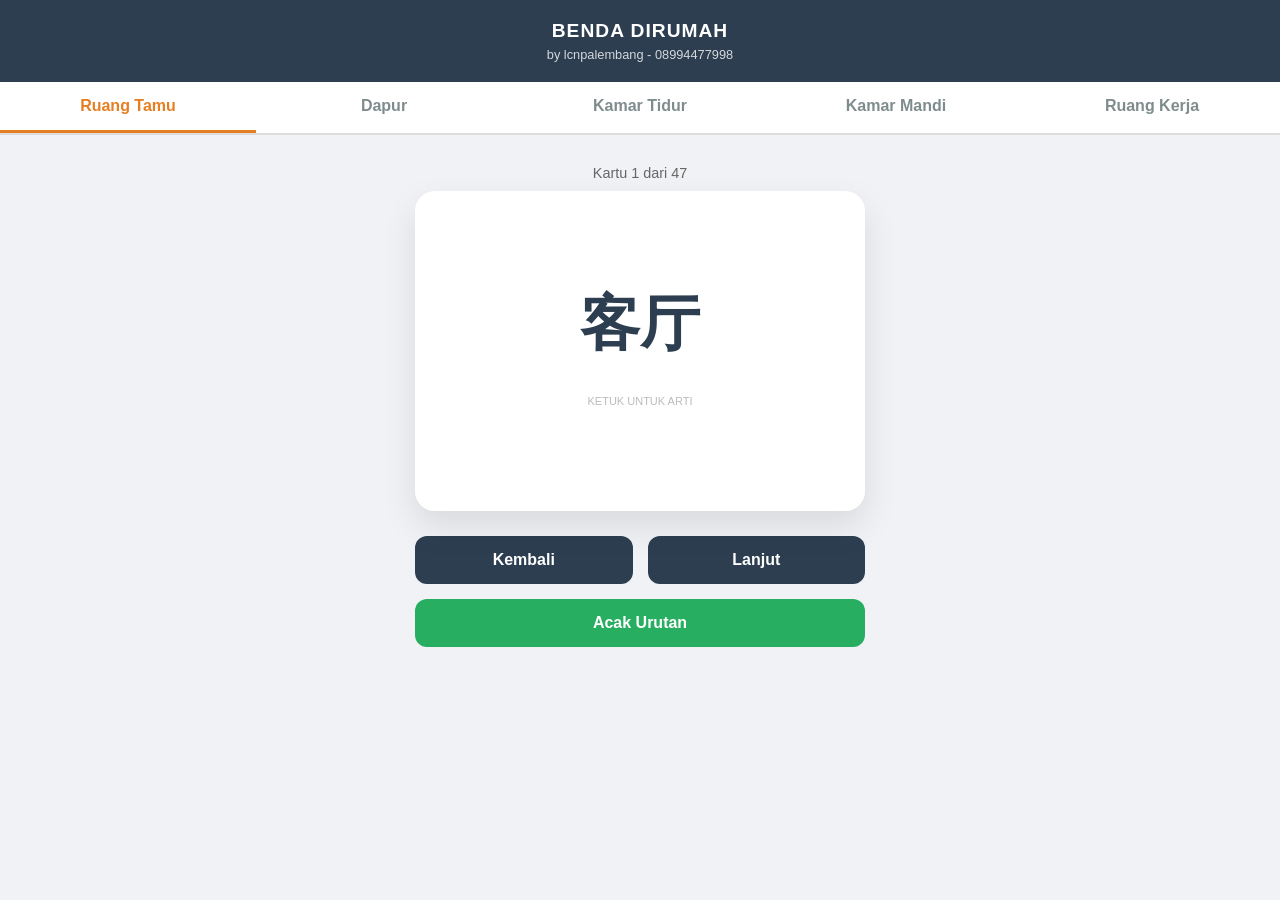
<file: data/wo1/KOSAKATA BARANG RUMAH B.html>
<!DOCTYPE html>
<html lang="id">
<head>
    <meta charset="UTF-8">
    <meta name="viewport" content="width=device-width, initial-scale=1.0">
    <title>Benda di Rumah - LCN Palembang</title>
    <style>
        :root {
            --primary: #2c3e50;
            --accent: #e67e22;
            --bg: #f0f2f5;
            --white: #ffffff;
        }
        body {
            font-family: 'Segoe UI', Roboto, Helvetica, Arial, sans-serif;
            background-color: var(--bg);
            margin: 0;
            display: flex;
            flex-direction: column;
            align-items: center;
            min-height: 100vh;
        }
        header {
            background: var(--primary);
            color: white;
            width: 100%;
            text-align: center;
            padding: 20px 0;
            box-shadow: 0 2px 5px rgba(0,0,0,0.1);
        }
        header h1 { margin: 0; font-size: 1.2rem; letter-spacing: 1px; }
        header p { margin: 5px 0 0; font-size: 0.8rem; opacity: 0.8; }

        .tab-container {
            display: flex;
            overflow-x: auto;
            width: 100%;
            background: white;
            border-bottom: 2px solid #ddd;
        }
        .tab {
            flex: 1;
            padding: 15px 20px;
            text-align: center;
            cursor: pointer;
            white-space: nowrap;
            font-weight: bold;
            color: #7f8c8d;
            transition: 0.3s;
        }
        .tab.active {
            color: var(--accent);
            border-bottom: 3px solid var(--accent);
        }

        .content {
            width: 90%;
            max-width: 450px;
            margin-top: 30px;
            text-align: center;
        }

        .progress { margin-bottom: 10px; font-size: 0.9rem; color: #666; }

        .card-container {
            perspective: 1000px;
            height: 320px;
            cursor: pointer;
            margin-bottom: 25px;
        }
        .card-inner {
            position: relative;
            width: 100%;
            height: 100%;
            transition: transform 0.6s;
            transform-style: preserve-3d;
            border-radius: 20px;
            box-shadow: 0 15px 35px rgba(0,0,0,0.1);
        }
        .flipped .card-inner { transform: rotateY(180deg); }
        .card-front, .card-back {
            position: absolute;
            width: 100%;
            height: 100%;
            backface-visibility: hidden;
            display: flex;
            flex-direction: column;
            align-items: center;
            justify-content: center;
            border-radius: 20px;
            background: var(--white);
            padding: 30px;
            box-sizing: border-box;
        }
        .card-back { transform: rotateY(180deg); background: #fffcf5; }

        .hanzi { font-size: 60px; font-family: "SimSun", serif; font-weight: bold; color: var(--primary); margin: 0; }
        .pinyin { font-size: 24px; color: var(--accent); margin: 15px 0; }
        .meaning { font-size: 20px; color: #34495e; font-weight: 500; }
        .hint { font-size: 11px; color: #bbb; margin-top: 30px; text-transform: uppercase; }

        .controls { display: grid; grid-template-columns: 1fr 1fr; gap: 15px; }
        button {
            padding: 15px;
            border: none;
            border-radius: 12px;
            background: var(--primary);
            color: white;
            font-size: 16px;
            font-weight: bold;
            cursor: pointer;
        }
        button:active { transform: scale(0.98); }
        .shuffle-btn { grid-column: span 2; background: #27ae60; }
        
        .empty-state { padding: 50px; color: #95a5a6; font-style: italic; }
    </style>
</head>
<body>

<header>
    <h1>BENDA DIRUMAH</h1>
    <p>by lcnpalembang - 08994477998</p>
</header>

<div class="tab-container">
    <div class="tab active" onclick="switchTab('ruang_tamu', this)">Ruang Tamu</div>
    <div class="tab" onclick="switchTab('dapur', this)">Dapur</div>
    <div class="tab" onclick="switchTab('kamar_tidur', this)">Kamar Tidur</div>
    <div class="tab" onclick="switchTab('kamar_mandi', this)">Kamar Mandi</div>
    <div class="tab" onclick="switchTab('ruang_kerja', this)">Ruang Kerja</div>
</div>

<div class="content">
    <div id="flashcard-area">
        <div class="progress" id="progressText">Memuat...</div>
        
        <div class="card-container" id="cardBox" onclick="this.classList.toggle('flipped')">
            <div class="card-inner">
                <div class="card-front">
                    <p class="hanzi" id="frontHanzi"></p>
                    <p class="hint">Ketuk untuk arti</p>
                </div>
                <div class="card-back">
                    <p class="pinyin" id="backPinyin"></p>
                    <p class="meaning" id="backMeaning"></p>
                    <p class="hint">Ketuk untuk kembali</p>
                </div>
            </div>
        </div>

        <div class="controls">
            <button onclick="prevCard()">Kembali</button>
            <button onclick="nextCard()">Lanjut</button>
            <button class="shuffle-btn" onclick="shuffleCards()">Acak Urutan</button>
        </div>
    </div>
    <div id="empty-msg" class="empty-state" style="display:none;">
        Kosakata belum ditambahkan untuk ruangan ini.
    </div>
</div>

<script>
    const allData = {
        ruang_tamu: [
            {h: "客厅", p: "kètīng", m: "Ruang tamu"},
            {h: "沙发", p: "shāfā", m: "Sofa"},
            {h: "茶几", p: "chájī", m: "Meja kopi"},
            {h: "电视", p: "diànshì", m: "Televisi"},
            {h: "电视柜", p: "diànshì guì", m: "Lemari TV"},
            {h: "遥控器", p: "yáokòngqì", m: "Remote control"},
            {h: "灯", p: "dēng", m: "Lampu"},
            {h: "吊灯", p: "diàodēng", m: "Lampu gantung / hias"},
            {h: "落地灯", p: "luòdìdēng", m: "Lampu berdiri"},
            {h: "墙灯", p: "qiángdēng", m: "Lampu dinding"},
            {h: "窗帘", p: "chuānglián", m: "Tirai / Gorden"},
            {h: "窗户", p: "chuānghu", m: "Jendela"},
            {h: "画", p: "huà", m: "Lukisan"},
            {h: "挂钟", p: "guàzhōng", m: "Jam dinding"},
            {h: "花瓶", p: "huāpíng", m: "Vas"},
            {h: "植物", p: "zhíwù", m: "Tanaman"},
            {h: "音响", p: "yīnxiǎng", m: "Speaker / Sound system"},
            {h: "空调", p: "kòngtiáo", m: "AC"},
            {h: "桌子", p: "zhuōzi", m: "Meja"},
            {h: "椅子", p: "yǐzi", m: "Kursi"},
            {h: "靠垫", p: "kàodiàn", m: "Bantal sofa"},
            {h: "相框", p: "xiàngkuàng", m: "Bingkai foto"},
            {h: "相片", p: "xiàngpiàn", m: "Foto"},
            {h: "地板", p: "dìbǎn", m: "Lantai"},
            {h: "门铃", p: "ménlíng", m: "Bel pintu"},
            {h: "鞋柜", p: "xiéguì", m: "Lemari sepatu"},
            {h: "镜子", p: "jìngzi", m: "Cermin"},
            {h: "电话", p: "diànhuà", m: "Telepon"},
            {h: "烟灰缸", p: "yānhuīgāng", m: "Asbak"},
            {h: "杯子", p: "bēizi", m: "Gelas / Cangkir"},
            {h: "杯垫", p: "bēidiàn", m: "Tatakan gelas"},
            {h: "电视遥控", p: "diànshì yáokòng", m: "Remote TV"},
            {h: "开关", p: "kāiguān", m: "Sakelar"},
            {h: "电线", p: "diànxiàn", m: "Kabel listrik"},
            {h: "电源插座", p: "diànyuán chāzuò", m: "Stopkontak"},
            {h: "插头", p: "chātóu", m: "Steker / Colokan"},
            {h: "衣帽架", p: "yīmàojià", m: "Gantungan topi & baju"},
            {h: "壁炉", p: "bìlú", m: "Perapian"},
            {h: "猫眼", p: "māoyǎn", m: "Lubang intip pintu"},
            {h: "茶具", p: "chájù", m: "Set alat teh"},
            {h: "地毯", p: "dìtǎn", m: "Karpet"},
            {h: "路由器", p: "lùyóuqì", m: "Router Wi-Fi"},
            {h: "纸巾盒", p: "zhǐjīn hé", m: "Kotak tisu"},
            {h: "拖鞋", p: "tuōxié", m: "Sandal rumah"},
            {h: "电扇", p: "diànshàn", m: "Kipas angin"},
            {h: "空气净化器", p: "kōngqì jìnghuàqì", m: "Pemurni udara"},
            {h: "吸尘器", p: "xīchénqì", m: "Penghisap debu"}
        ],
        dapur: [
            {h: "厨房", p: "chúfáng", m: "Dapur"},
            {h: "炉灶", p: "lúzào", m: "Kompor (umum)"},
            {h: "燃气灶", p: "ránqì zào", m: "Kompor gas"},
            {h: "电磁炉", p: "diàncí lú", m: "Kompor induksi"},
            {h: "抽油烟机", p: "chōuyóuyānjī", m: "Penghisap asap dapur"},
            {h: "烤箱", p: "kǎoxiāng", m: "Oven"},
            {h: "微波炉", p: "wēibōlú", m: "Microwave"},
            {h: "电饭锅", p: "diànfànguō", m: "Penanak nasi"},
            {h: "洗碗机", p: "xǐwǎnjī", m: "Mesin pencuci piring"},
            {h: "冰箱", p: "bīngxiāng", m: "Kulkas / Lemari es"},
            {h: "洗碗池", p: "xǐwǎnchí", m: "Bak cuci piring"},
            {h: "水龙头", p: "shuǐlóngtóu", m: "Keran air"},
            {h: "锅", p: "guō", m: "Panci / Wajan (umum)"},
            {h: "炒锅", p: "chǎoguō", m: "Wajan / Penggorengan"},
            {h: "平底锅", p: "píngdǐ guō", m: "Wajan datar / Teflon"},
            {h: "汤锅", p: "tāngguǒ", m: "Panci sup"},
            {h: "高压锅", p: "gāoyāguǒ", m: "Panci presto"},
            {h: "碗", p: "wǎn", m: "Mangkuk"},
            {h: "盘子", p: "pánzi", m: "Piring"},
            {h: "筷子", p: "kuàizi", m: "Sumpit"},
            {h: "勺子", p: "sháozi", m: "Sendok"},
            {h: "叉子", p: "chāzi", m: "Garpu"},
            {h: "刀", p: "dāo", m: "Pisau"},
            {h: "砧板", p: "zhēnbǎn", m: "Talenan"},
            {h: "篮子", p: "lánzi", m: "Keranjang"},
            {h: "围裙", p: "wéiqún", m: "Celemek"},
            {h: "海绵", p: "hǎimián", m: "Spons"},
            {h: "抹布", p: "mǒ bù", m: "Kain lap"},
            {h: "垃圾桶", p: "lājītǒng", m: "Tempat sampah"},
            {h: "饮水机", p: "yǐnshuǐjī", m: "Dispenser air"},
            {h: "水壶", p: "shuǐhú", m: "Teko / Ketel"},
            {h: "电水壶", p: "diàn shuǐhú", m: "Ketel listrik"},
            {h: "咖啡机", p: "kāifēijī", m: "Mesin kopi"},
            {h: "榨汁机", p: "zhàzhījī", m: "Juicer"},
            {h: "搅拌机", p: "jiǎobànjī", m: "Blender / Mikser"},
            {h: "碗柜", p: "wǎnguì", m: "Lemari piring"},
            {h: "调料瓶", p: "tiáoliào píng", m: "Botol bumbu"},
            {h: "漏勺", p: "lòusháo", m: "Sendok berlubang"},
            {h: "保鲜膜", p: "bǎoxiānmó", m: "Plastik pembungkus"},
            {h: "保鲜盒", p: "bǎoxiānhé", m: "Wadah makanan"},
            {h: "开罐器", p: "kāiguànqì", m: "Pembuka kaleng"},
            {h: "开瓶器", p: "kāipíngqì", m: "Pembuka botol"},
            {h: "餐桌", p: "cānzhuō", m: "Meja makan"},
            {h: "碗筷架", p: "wǎnkuài jià", m: "Rak piring & sumpit"}
        ],
        kamar_tidur: [
            {h: "卧室", p: "wòshì", m: "Kamar tidur"},
            {h: "床", p: "chuáng", m: "Tempat tidur / Kasur"},
            {h: "床垫", p: "chuángdiàn", m: "Matras / Kasur"},
            {h: "床单", p: "chuángdān", m: "Sprei"},
            {h: "枕头", p: "zhěntou", m: "Bantal"},
            {h: "枕套", p: "zhěntào", m: "Sarung bantal"},
            {h: "被子", p: "bèizi", m: "Selimut"},
            {h: "衣柜", p: "yīguì", m: "Lemari pakaian"},
            {h: "衣架", p: "yījià", m: "Gantungan baju / Hanger"},
            {h: "梳妆台", p: "shūzhuāngtái", m: "Meja rias"},
            {h: "镜子", p: "jìngzi", m: "Cermin"},
            {h: "床头柜", p: "chuángtóuguì", m: "Meja samping / Nakas"},
            {h: "床头灯", p: "chuángtóudēng", m: "Lampu tidur"},
            {h: "闹钟", p: "nàozhōng", m: "Jam weker / Alarm"},
            {h: "地毯", p: "dìtǎn", m: "Karpet"},
            {h: "蚊帐", p: "wénzhàng", m: "Kelambu"},
            {h: "挂钩", p: "guàgōu", m: "Kait dinding / Gantungan"},
            {h: "香薰机", p: "xiāngxūnjī", m: "Diffuser / Aroma"},
            {h: "时钟", p: "shízhōng", m: "Jam"}
        ],
        kamar_mandi: [
            {h: "浴室", p: "yùshì", m: "Kamar mandi"},
            {h: "卫生间", p: "wèishēngjiān", m: "Toilet / Kamar kecil"},
            {h: "浴鞋", p: "yùxié", m: "Sandal kamar mandi"},
            {h: "马桶", p: "mǎtǒng", m: "Kloset / Toilet"},
            {h: "洗脸盆", p: "xǐliǎnpén", m: "Wastafel cuci muka"},
            {h: "水龙头", p: "shuǐlóngtóu", m: "Keran air"},
            {h: "浴缸", p: "yùgāng", m: "Bak mandi / Bathtub"},
            {h: "花洒", p: "huāsǎ", m: "Kepala pancuran (Shower)"},
            {h: "浴帘", p: "yùlián", m: "Tirai kamar mandi"},
            {h: "镜子", p: "jìngzi", m: "Cermin"},
            {h: "毛巾", p: "máojīn", m: "Handuk wajah"},
            {h: "浴巾", p: "yùjīn", m: "Handuk mandi"},
            {h: "剃须刀", p: "tìxūdāo", m: "Pisau cukur"},
            {h: "毛巾架", p: "máojīn jià", m: "Rak handuk"},
            {h: "牙刷", p: "yáshuā", m: "Sikat gigi"},
            {h: "牙刷杯", p: "yáshuā bēi", m: "Gelas sikat gigi"},
            {h: "肥皂盒", p: "féizào hé", m: "Kotak sabun"},
            {h: "厕纸架", p: "cèzhǐ jià", m: "Tempat tisu toilet"},
            {h: "吹风机", p: "chuīfēngjī", m: "Pengering rambut"},
            {h: "浴袍", p: "yùpáo", m: "Jubah mandi"},
            {h: "洗衣机", p: "xǐyījī", m: "Mesin cuci"},
            {h: "洗衣篮", p: "xǐyīlán", m: "Keranjang cucian"}
        ],
        ruang_kerja: [
            {h: "书房", p: "shūfáng", m: "Ruang belajar / kerja"},
            {h: "书桌", p: "shūzhuō", m: "Meja tulis / Meja kerja"},
            {h: "椅子", p: "yǐzi", m: "Kursi"},
            {h: "电脑椅", p: "diànnǎo yǐ", m: "Kursi komputer"},
            {h: "书架", p: "shūjià", m: "Rak buku"},
            {h: "书柜", p: "shūguì", m: "Lemari buku"},
            {h: "电脑", p: "diànnǎo", m: "Komputer"},
            {h: "显示器", p: "xiǎnshìqì", m: "Monitor"},
            {h: "键盘", p: "jiànpán", m: "Papan ketik (Keyboard)"},
            {h: "鼠标", p: "shǔbiāo", m: "Tetikus (Mouse)"},
            {h: "打印机", p: "dǎyìnjī", m: "Pencetak (Printer)"},
            {h: "扫描仪", p: "sǎomiáoyí", m: "Pemindai (Scanner)"},
            {h: "台灯", p: "táidēng", m: "Lampu meja"},
            {h: "文具", p: "wénjù", m: "Alat tulis"},
            {h: "笔", p: "bǐ", m: "Pena / Bolpoin"},
            {h: "笔记本", p: "bǐjìběn", m: "Buku catatan / Notebook"},
            {h: "文件夹", p: "wénjiànjiā", m: "Map berkas / Folder"},
            {h: "文件柜", p: "wénjiànguì", m: "Lemari arsip"},
            {h: "订书机", p: "dìngshūjī", m: "Stapler"},
            {h: "胶带", p: "jiāodài", m: "Selotip / Lakban"},
            {h: "剪刀", p: "jiǎndāo", m: "Gunting"},
            {h: "闹钟", p: "nàozhōng", m: "Jam weker / Alarm"},
            {h: "计算器", p: "jìsuànqì", m: "Kalkulator"},
            {h: "便签", p: "biànqiān", m: "Catatan tempel"},
            {h: "笔筒", p: "bǐtǒng", m: "Tempat pena"},
            {h: "碎纸机", p: "suìzhǐjī", m: "Penghancur kertas"}
        ]
    };

    let currentRoom = 'ruang_tamu';
    let currentIndex = 0;
    let currentSet = [...allData[currentRoom]];

    function switchTab(room, element) {
        document.querySelectorAll('.tab').forEach(t => t.classList.remove('active'));
        element.classList.add('active');
        currentRoom = room;
        currentSet = [...allData[currentRoom]];
        currentIndex = 0;
        if (currentSet.length > 0) {
            document.getElementById('flashcard-area').style.display = 'block';
            document.getElementById('empty-msg').style.display = 'none';
            updateCard();
        } else {
            document.getElementById('flashcard-area').style.display = 'none';
            document.getElementById('empty-msg').style.display = 'block';
        }
    }

    function updateCard() {
        const cardBox = document.getElementById('cardBox');
        cardBox.classList.remove('flipped');
        setTimeout(() => {
            const item = currentSet[currentIndex];
            document.getElementById('frontHanzi').innerText = item.h;
            document.getElementById('backPinyin').innerText = item.p;
            document.getElementById('backMeaning').innerText = item.m;
            document.getElementById('progressText').innerText = `Kartu ${currentIndex + 1} dari ${currentSet.length}`;
        }, 150);
    }

    function nextCard() {
        if (currentSet.length === 0) return;
        currentIndex = (currentIndex + 1) % currentSet.length;
        updateCard();
    }

    function prevCard() {
        if (currentSet.length === 0) return;
        currentIndex = (currentIndex - 1 + currentSet.length) % currentSet.length;
        updateCard();
    }

    function shuffleCards() {
        if (currentSet.length === 0) return;
        currentSet.sort(() => Math.random() - 0.5);
        currentIndex = 0;
        updateCard();
    }

    updateCard();
</script>

</body>
</html>
</file>
